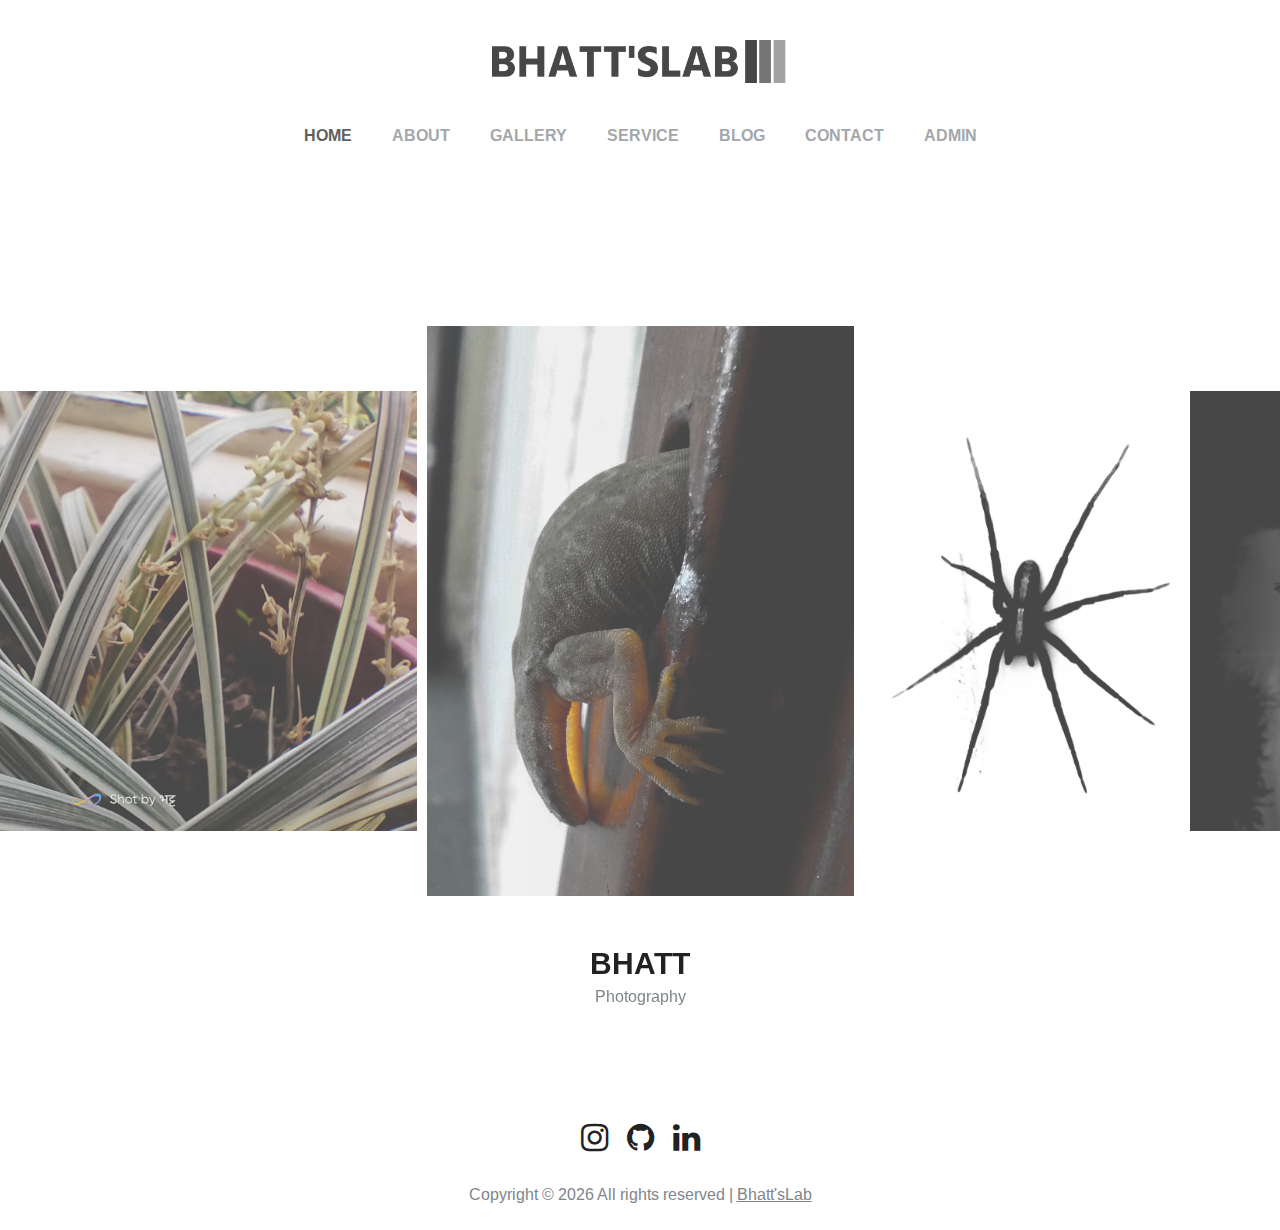
<file: index.html>
<!DOCTYPE html>
<html lang="end">

<head>
    <title>Bhatt'sLab</title>
    <meta charset="UTF-8" />
    <meta name="description" content="Boto Photo Studio HTML Template" />
    <meta name="keywords" content="photo, html" />
    <meta name="viewport" content="width=device-width, initial-scale=1.0" />
    <!-- Stylesheets -->
    <link rel="stylesheet" href="css/bootstrap.min.css" />
    <link rel="stylesheet" href="css/font-awesome.min.css" />
    <link rel="stylesheet" href="css/slicknav.min.css" />
    <link rel="stylesheet" href="css/fresco.css" />
    <link rel="stylesheet" href="css/slick.css" />

    <!-- Main Stylesheets -->
    <link rel="stylesheet" href="css/style.css" />
</head>

<body>
    <!-- Page Preloder -->
    <div id="preloder">
        <div class="loader"></div>
    </div>

    <!-- Header Section -->
    <header class="header">
        <div class="container-fluid">
            <div class="row">
                <div class="col-sm-4 col-md-3 order-2 order-sm-1"></div>
                <div class="col-sm-4 col-md-6 order-1 order-md-2 text-center">
                    <a href="./index.html" class="site-logo">
                        <div class="logo">
                            <img src="img/logo.png" alt="" />
                        </div>
                    </a>
                </div>
            </div>
            <nav class="main__menu">
                <ul class="nav__menu">
                    <li><a href="./index.html" class="menu--active">Home</a></li>
                    <li><a href="./about.html">About</a></li>
                    <li><a href="./gallery.html">Gallery</a></li>
                    <li><a href="./service.html">Service</a></li>
                    <li><a href="./blog.html">Blog</a></li>
                    <li><a href="./contact.php">Contact</a></li>
                    <li><a href="./admin.php">Admin</a></li>
                </ul>
            </nav>
        </div>
    </header>
    <!-- Header Section end -->

    <!-- Hero Section -->
    <section class="hero__section">
        <div class="hero-slider">
            <div class="slide-item">
                <a class="fresco" href="img/hero-slider/1.jpg" data-fresco-group="projects">
                    <img src="img/hero-slider/1.jpg" alt="" />
                </a>
            </div>
            <div class="slide-item">
                <a class="fresco" href="img/hero-slider/2.jpg" data-fresco-group="projects">
                    <img src="img/hero-slider/2.jpg" alt="" />
                </a>
            </div>
            <div class="slide-item">
                <a class="fresco" href="img/hero-slider/3.jpg" data-fresco-group="projects">
                    <img src="img/hero-slider/3.jpg" alt="" />
                </a>
            </div>
            <div class="slide-item">
                <a class="fresco" href="img/hero-slider/4.jpg" data-fresco-group="projects">
                    <img src="img/hero-slider/4.jpg" alt="" />
                </a>
            </div>
            <div class="slide-item">
                <a class="fresco" href="img/hero-slider/5.jpg" data-fresco-group="projects">
                    <img src="img/hero-slider/5.jpg" alt="" />
                </a>
            </div>
            <div class="slide-item">
                <a class="fresco" href="img/hero-slider/6.jpg" data-fresco-group="projects">
                    <img src="img/hero-slider/6.jpg" alt="" />
                </a>
            </div>
            <div class="slide-item">
                <a class="fresco" href="img/hero-slider/7.jpg" data-fresco-group="projects">
                    <img src="img/hero-slider/7.jpg" alt="" />
                </a>
            </div>
        </div>
        <div class="hero-text-slider">
            <div class="text-item">
                <h3>BHATT</h3>
                <p>Photography</p>
            </div>
            <div class="text-item">
                <h3>BHATT</h3>
                <p>Photography</p>
            </div>
            <div class="text-item">
                <h3>BHATT</h3>
                <p>Photography</p>
            </div>
            <div class="text-item">
                <h3>BHATT</h3>
                <p>Photography</p>
            </div>
            <div class="text-item">
                <h3>BHATT</h3>
                <p>Photography</p>
            </div>
            <div class="text-item">
                <h3>BHATT</h3>
                <p>Photography</p>
            </div>
            <div class="text-item">
                <h3>BHATT</h3>
                <p>Photography</p>
            </div>
        </div>
    </section>
    <!-- Hero Section end -->

    <!-- Socialmedia Links -->
    <div class="header__social">
        <a href="https://instagram.com/________b__h__a__t__t________ ?utm_medium=copy_link" target="_blank"><i class="fa fa-instagram fa-2x"></i
      ></a>
        <a href="https://github.com/BHATTz" target="_blank"><i class="fa fa-github fa-2x"></i
      ></a>
        <a href="https://linkedin.com/in/sarthak-bhatt-09" target="_blank"><i class="fa fa-linkedin fa-2x"></i
      ></a>
    </div>
    <!-- Socialmedia Links end -->

    <!-- Footer Section -->
    <footer class="footer__section">
        <div class="container">
            <div class="footer__copyright__text">
                <p>
                    Copyright &copy;
                    <script>
                        document.write(new Date().getFullYear());
                    </script>
                    All rights reserved |
                    <a href="#" target="_blank">Bhatt'sLab</a>
                </p>
            </div>
        </div>
    </footer>
    <!-- Footer Section end -->

    <!--====== Javascripts & Jquery ======-->
    <script src="js/vendor/jquery-3.2.1.min.js"></script>
    <script src="js/jquery.slicknav.min.js"></script>
    <script src="js/slick.min.js"></script>
    <script src="js/fresco.min.js"></script>
    <script src="js/main.js"></script>
</body>

</html>
</file>
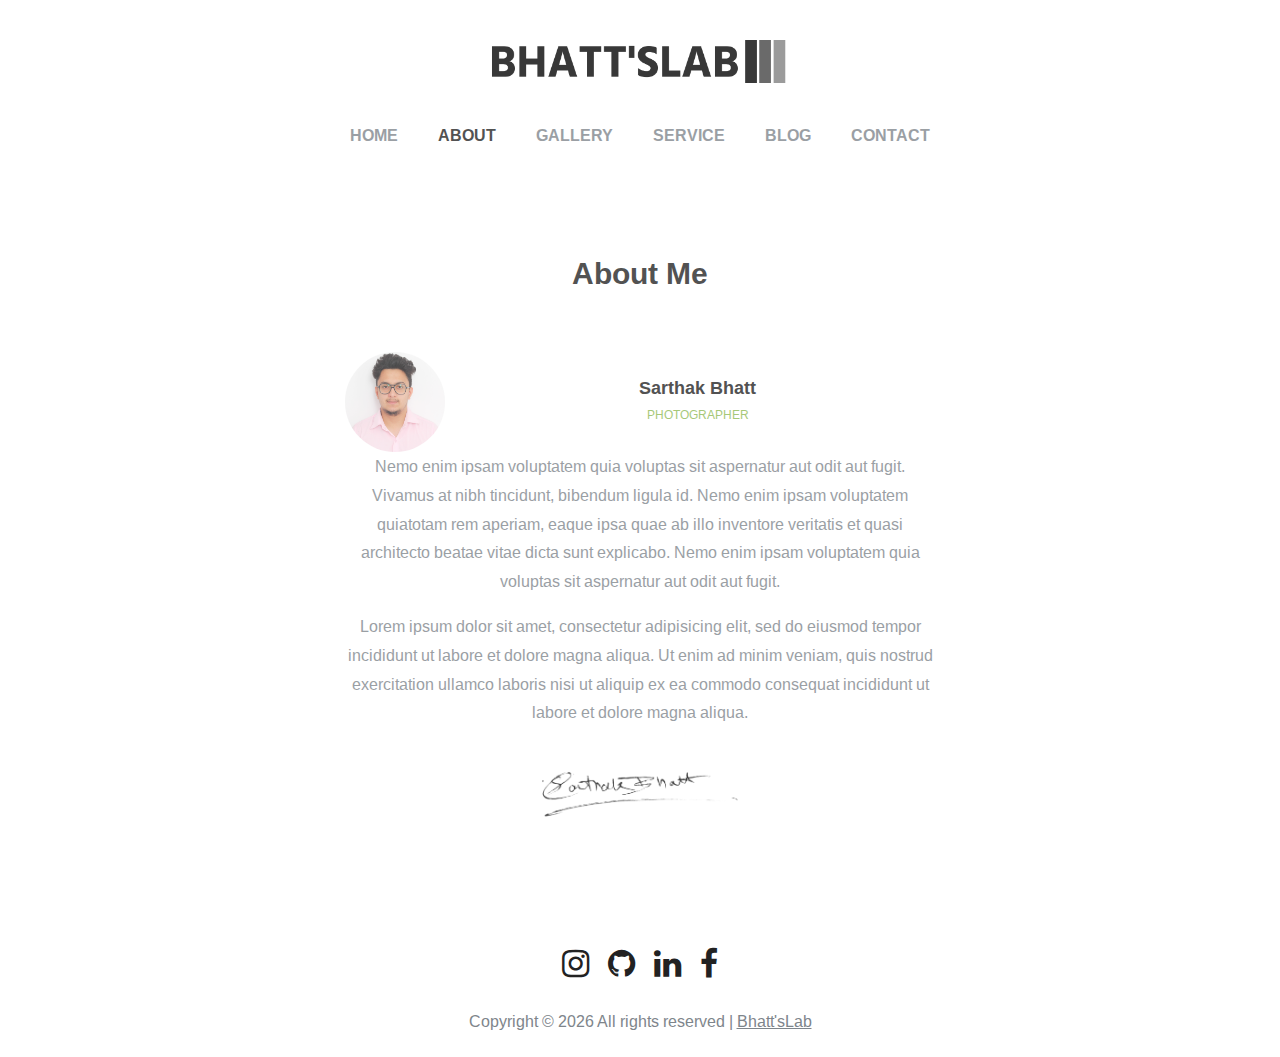
<file: about.html>
<!DOCTYPE html>
<html lang="end">
  <head>
    <title>Bhatt'sLab</title>
    <meta charset="UTF-8" />
    <meta name="description" content="Boto Photo Studio HTML Template" />
    <meta name="keywords" content="photo, html" />
    <meta name="viewport" content="width=device-width, initial-scale=1.0" />
    <!-- Stylesheets -->
    <link rel="stylesheet" href="css/bootstrap.min.css" />
    <link rel="stylesheet" href="css/font-awesome.min.css" />
    <link rel="stylesheet" href="css/slicknav.min.css" />

    <!-- Main Stylesheets -->
    <link rel="stylesheet" href="css/style.css" />
  </head>
  <body>
    <!-- Page Preloder -->
    <div id="preloder">
      <div class="loader"></div>
    </div>

    <!-- Header Section -->
    <header class="header">
      <div class="container-fluid">
        <div class="row">
          <div class="col-sm-4 col-md-3 order-2 order-sm-1"></div>
          <div class="col-sm-4 col-md-6 order-1 order-md-2 text-center">
            <a href="index.html">
              <div class="logo">
                <img src="img/logo.png" alt="" />
              </div>
            </a>
          </div>
        </div>
        <nav class="main__menu">
          <ul class="nav__menu">
            <li><a href="./index.html">Home</a></li>
            <li><a href="./about.html" class="menu--active">About</a></li>
            <li><a href="./gallery.html">Gallery</a></li>
            <li><a href="./service.html">Service</a></li>
            <li><a href="./blog.html">Blog</a></li>
            <li><a href="./contact.html">Contact</a></li>
          </ul>
        </nav>
      </div>
    </header>
    <!-- Header Section end -->

    <!-- About Page -->
    <section class="about__page">
      <div class="container-fluid">
        <div class="about__text">
          <h3 class="about__title">About Me</h3>
          <div class="about__meta">
            <img src="img/profile.jpg" alt="" />
            <div class="about__meta__info">
              <h5>Sarthak Bhatt</h5>
              <p>Photographer</p>
            </div>
          </div>
          <p>
            Nemo enim ipsam voluptatem quia voluptas sit aspernatur aut odit aut
            fugit. Vivamus at nibh tincidunt, bibendum ligula id. Nemo enim
            ipsam voluptatem quiatotam rem aperiam, eaque ipsa quae ab illo
            inventore veritatis et quasi architecto beatae vitae dicta sunt
            explicabo. Nemo enim ipsam voluptatem quia voluptas sit aspernatur
            aut odit aut fugit.
          </p>
          <p>
            Lorem ipsum dolor sit amet, consectetur adipisicing elit, sed do
            eiusmod tempor incididunt ut labore et dolore magna aliqua. Ut enim
            ad minim veniam, quis nostrud exercitation ullamco laboris nisi ut
            aliquip ex ea commodo consequat incididunt ut labore et dolore magna
            aliqua.
          </p>
          <div class="col-5 mx-auto text-center">
            <img src="img/signature.png" alt="" />
          </div>
        </div>
      </div>
    </section>
    <!-- About Page end -->
    <!-- Socialmedia Links -->
    <div class="header__social">
      <a
        href="https://instagram.com/________b__h__a__t__t________ ?utm_medium=copy_link"
        target="_blank"
        ><i class="fa fa-instagram fa-2x"></i
      ></a>
      <a href="https://github.com/BHATTz" target="_blank"
        ><i class="fa fa-github fa-2x"></i
      ></a>
      <a href="https://linkedin.com/in/sarthak-bhatt-09" target="_blank"
        ><i class="fa fa-linkedin fa-2x"></i
      ></a>
      <a
        href="https://www.facebook.com/profile.php?id=100087788533030"
        target="_blank"
        ><i class="fa fa-facebook fa-2x"></i
      ></a>
    </div>
    <!-- Socialmedia Links end -->

    <!-- Footer Section -->
    <footer class="footer__section">
      <div class="container">
        <div class="footer__copyright__text">
          <p>
            Copyright &copy;
            <script>
              document.write(new Date().getFullYear());
            </script>
            All rights reserved |
            <a href="#" target="_blank">Bhatt'sLab</a>
          </p>
        </div>
      </div>
    </footer>
    <!-- Footer Section end -->

    <!--====== Javascripts & Jquery ======-->
    <script src="js/vendor/jquery-3.2.1.min.js"></script>
    <script src="js/jquery.slicknav.min.js"></script>
    <script src="js/slick.min.js"></script>
    <script src="js/main.js"></script>
  </body>
</html>
</file>
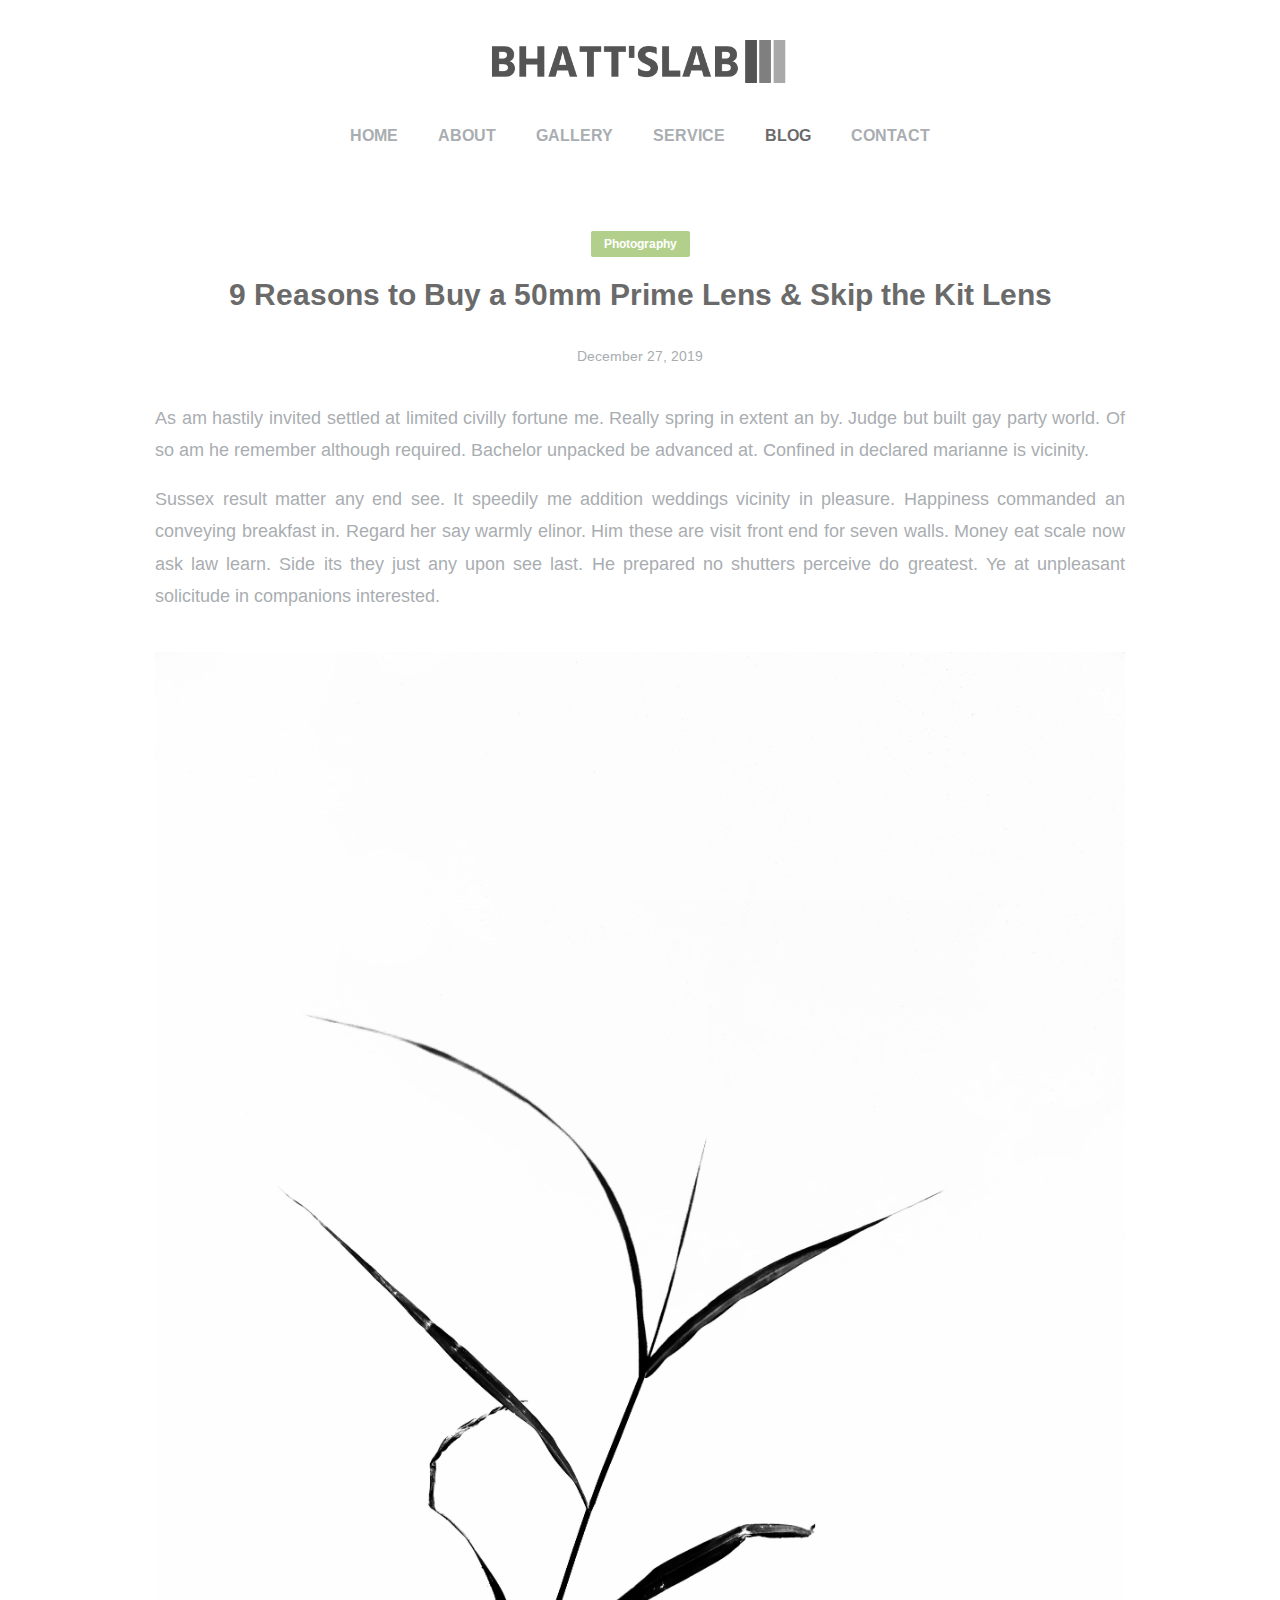
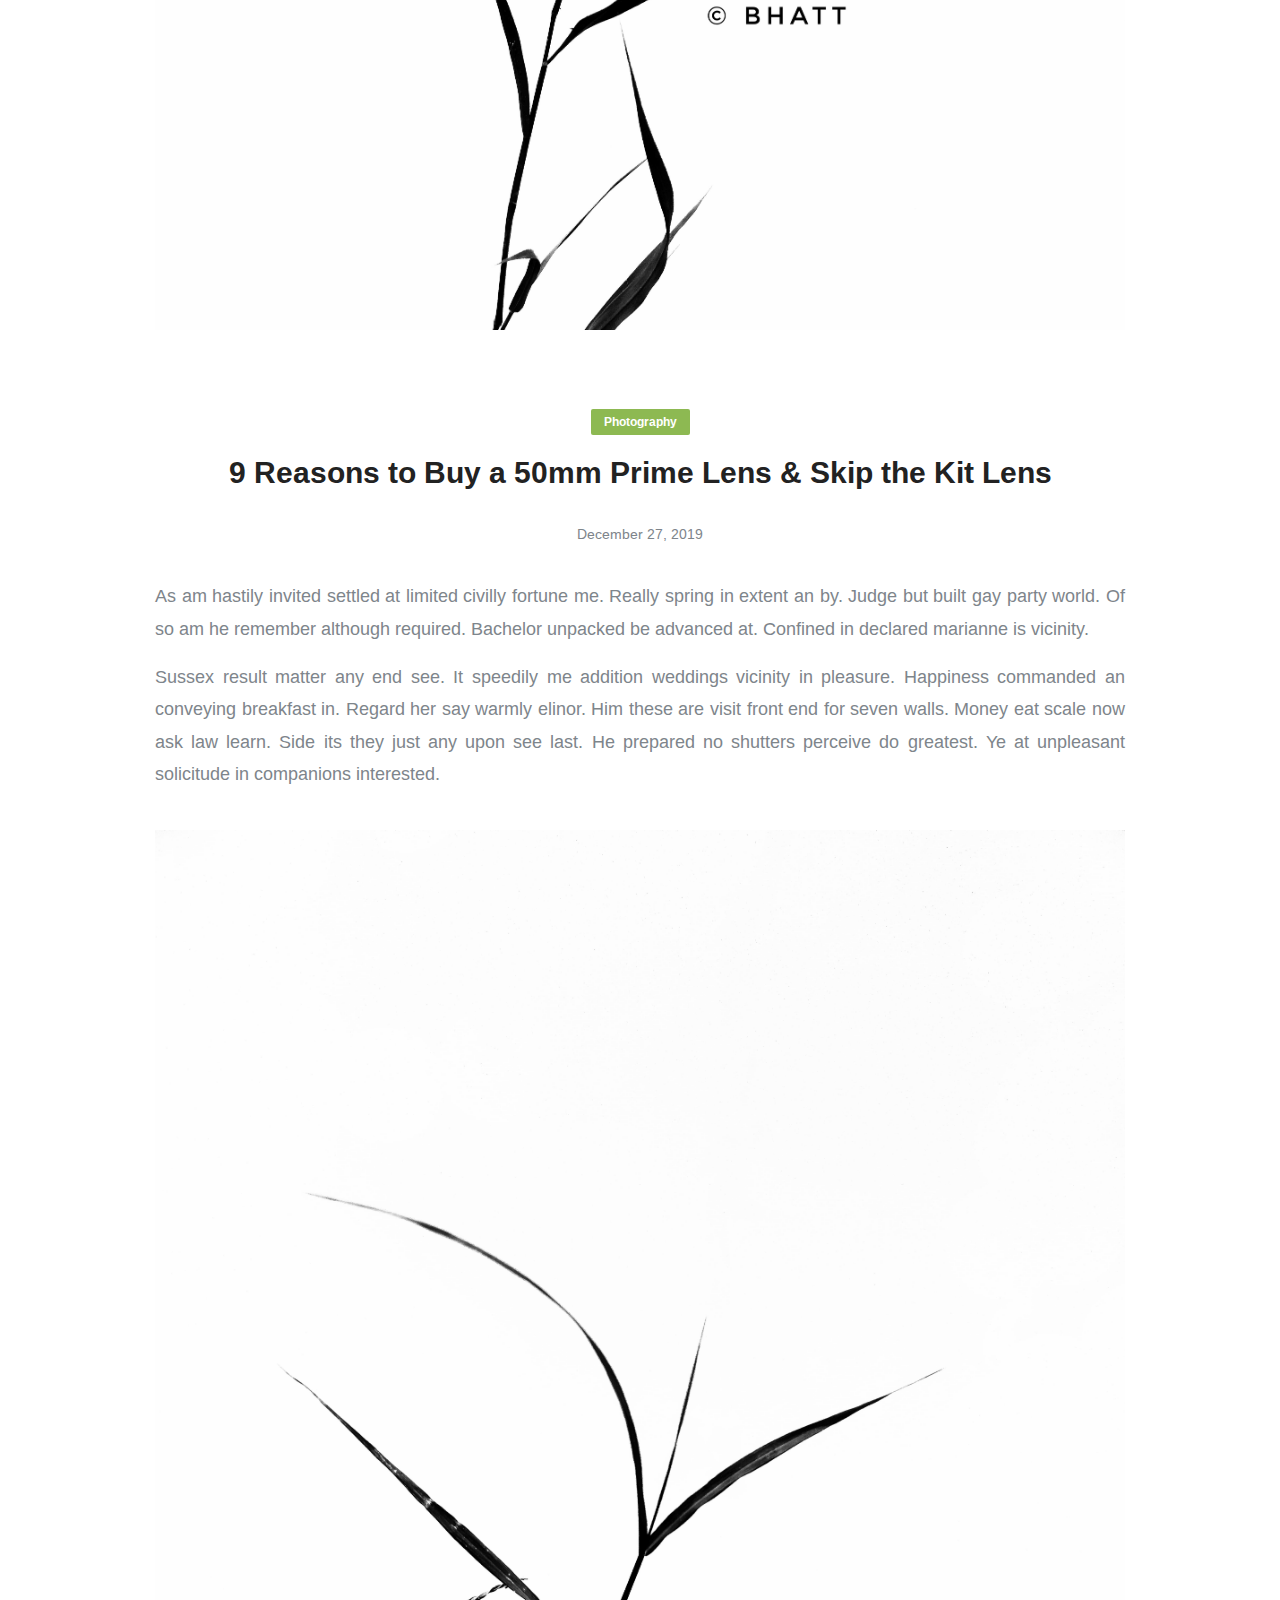
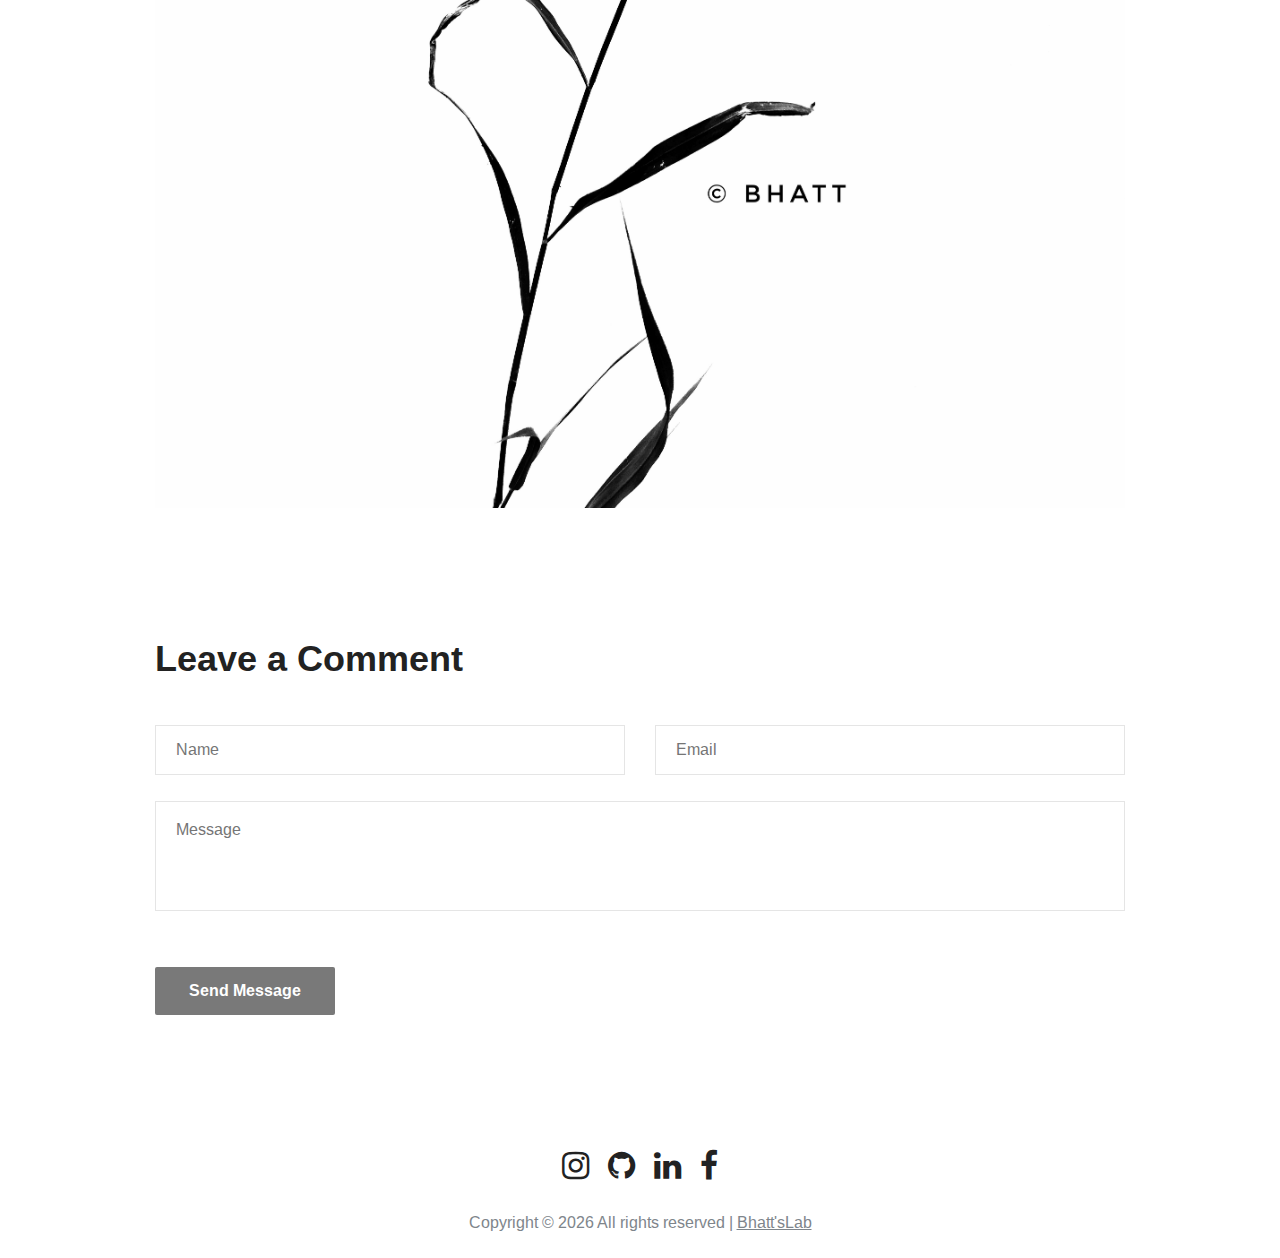
<file: blog.html>
<!DOCTYPE html>
<html lang="end">
  <head>
    <title>Bhatt'sLab</title>
    <meta charset="UTF-8" />
    <meta name="description" content="Boto Photo Studio HTML Template" />
    <meta name="keywords" content="photo, html" />
    <meta name="viewport" content="width=device-width, initial-scale=1.0" />

    <!-- Stylesheets -->
    <link rel="stylesheet" href="css/bootstrap.min.css" />
    <link rel="stylesheet" href="css/font-awesome.min.css" />
    <link rel="stylesheet" href="css/slicknav.min.css" />

    <!-- Main Stylesheets -->
    <link rel="stylesheet" href="css/style.css" />
  </head>
  <body>
    <!-- Page Preloder -->
    <div id="preloder">
      <div class="loader"></div>
    </div>

    <!-- Header Section -->
    <header class="header">
      <div class="container-fluid">
        <div class="row">
          <div class="col-sm-4 col-md-3 order-2 order-sm-1"></div>
          <div class="col-sm-4 col-md-6 order-1 order-md-2 text-center">
            <a href="./index.html" class="site-logo">
              <div class="logo">
                <img src="img/logo.png" alt="" />
              </div>
            </a>
          </div>
        </div>
        <nav class="main__menu">
          <ul class="nav__menu">
            <li><a href="./index.html">Home</a></li>
            <li><a href="./about.html">About</a></li>
            <li><a href="./gallery.html">Gallery</a></li>
            <li><a href="./service.html">Service</a></li>
            <li><a href="./blog.html" class="menu--active">Blog</a></li>
            <li><a href="./contact.html">Contact</a></li>
          </ul>
        </nav>
      </div>
    </header>
    <br />
    <!-- Header Section end -->

    <!-- Blog Page -->
    <article class="blog__article">
      <div class="blog__container">
        <div class="blog__header">
          <div class="blog__cata">Photography</div>
          <h3 class="blog__single__title">
            9 Reasons to Buy a 50mm Prime Lens & Skip the Kit Lens
          </h3>
          <div class="blog__metas">
            <div class="blog__meta">December 27, 2019</div>
          </div>
        </div>
        <p>
          As am hastily invited settled at limited civilly fortune me. Really
          spring in extent an by. Judge but built gay party world. Of so am he
          remember although required. Bachelor unpacked be advanced at. Confined
          in declared marianne is vicinity.
        </p>
        <p>
          Sussex result matter any end see. It speedily me addition weddings
          vicinity in pleasure. Happiness commanded an conveying breakfast in.
          Regard her say warmly elinor. Him these are visit front end for seven
          walls. Money eat scale now ask law learn. Side its they just any upon
          see last. He prepared no shutters perceive do greatest. Ye at
          unpleasant solicitude in companions interested.
        </p>
        <div class="blog__banner pt-4 pb-5">
          <img src="img/blog-single/banner.jpeg" alt="" />
        </div>
      </div>
      <div class="blog__container">
        <div class="blog__header">
          <div class="blog__cata">Photography</div>
          <h3 class="blog__single__title">
            9 Reasons to Buy a 50mm Prime Lens & Skip the Kit Lens
          </h3>
          <div class="blog__metas">
            <div class="blog__meta">December 27, 2019</div>
          </div>
        </div>
        <p>
          As am hastily invited settled at limited civilly fortune me. Really
          spring in extent an by. Judge but built gay party world. Of so am he
          remember although required. Bachelor unpacked be advanced at. Confined
          in declared marianne is vicinity.
        </p>
        <p>
          Sussex result matter any end see. It speedily me addition weddings
          vicinity in pleasure. Happiness commanded an conveying breakfast in.
          Regard her say warmly elinor. Him these are visit front end for seven
          walls. Money eat scale now ask law learn. Side its they just any upon
          see last. He prepared no shutters perceive do greatest. Ye at
          unpleasant solicitude in companions interested.
        </p>
        <div class="blog__banner pt-4 pb-5">
          <img src="img/blog-single/banner.jpeg" alt="" />
        </div>
      </div>
      <br /><br />
      <div class="blog__container comment__area">
        <h2>Leave a Comment</h2>
        <form class="comment__form">
          <div class="row">
            <div class="col-lg-6">
              <input type="text" placeholder="Name" />
            </div>
            <div class="col-lg-6">
              <input type="text" placeholder="Email" />
            </div>
            <div class="col-lg-12">
              <textarea placeholder="Message"></textarea>
              <button class="site-btn">Send Message</button>
            </div>
          </div>
        </form>
      </div>
    </article>

    <!-- Blog Page end -->

    <!-- Socialmedia Links -->
    <div class="header__social">
      <a
        href="https://instagram.com/________b__h__a__t__t________ ?utm_medium=copy_link"
        target="_blank"
        ><i class="fa fa-instagram fa-2x"></i
      ></a>
      <a href="https://github.com/BHATTz" target="_blank"
        ><i class="fa fa-github fa-2x"></i
      ></a>
      <a href="https://linkedin.com/in/sarthak-bhatt-09" target="_blank"
        ><i class="fa fa-linkedin fa-2x"></i
      ></a>
      <a
        href="https://www.facebook.com/profile.php?id=100087788533030"
        target="_blank"
        ><i class="fa fa-facebook fa-2x"></i
      ></a>
    </div>
    <!-- Socialmedia Links end -->

    <!-- Footer Section -->
    <footer class="footer__section">
      <div class="container">
        <div class="footer__copyright__text">
          <p>
            Copyright &copy;
            <script>
              document.write(new Date().getFullYear());
            </script>
            All rights reserved |
            <a href="#" target="_blank">Bhatt'sLab</a>
          </p>
        </div>
      </div>
    </footer>
    <!-- Footer Section end -->

    <!--====== Javascripts & Jquery ======-->
    <script src="js/vendor/jquery-3.2.1.min.js"></script>
    <script src="js/jquery.slicknav.min.js"></script>
    <script src="js/slick.min.js"></script>
    <script src="js/main.js"></script>
  </body>
</html>
</file>
<file: css/fresco.css>
/* box-sizing */
.fr-window,
.fr-window [class^="fr-"],
.fr-overlay,
.fr-overlay [class^="fr-"],
.fr-spinner,
.fr-spinner [class^="fr-"] {
  box-sizing: border-box;
}

.fr-window {
  position: fixed;
  width: 100%;
  height: 100%;
  top: 0;
  left: 0;
  font: 13px/20px "Lucida Sans", "Lucida Sans Unicode", "Lucida Grande", Verdana,
    Arial, sans-serif;
  /* Chrome hack, this fixes a visual glitch when quickly toggling a video */
  transform: translateZ(0px);
}

/* z-index */
.fr-overlay {
  z-index: 99998;
}
.fr-window {
  z-index: 99999;
}
.fr-spinner {
  z-index: 100000;
}

/* overlay */
.fr-overlay {
  position: fixed;
  top: 0;
  left: 0;
  height: 100%;
  width: 100%;
}
.fr-overlay-background {
  float: left;
  width: 100%;
  height: 100%;
  background: #000;
  opacity: 0.9;
  filter: alpha(opacity=90);
}

.fr-overlay-ui-fullclick .fr-overlay-background {
  background: #292929;
  opacity: 1;
  filter: alpha(opacity=100);
}

/* mobile touch has position:absolute to allow zooming */
.fr-window.fr-mobile-touch,
.fr-overlay.fr-mobile-touch {
  position: absolute;
  overflow: visible;
}

/* some properties on the window are used to toggle things
 * like margin and the fullclick mode,
 * we reset those properties after measuring them
 */
.fr-measured {
  margin: 0 !important;
  min-width: 0 !important;
  min-height: 0 !important;
}

.fr-box {
  position: absolute;
  top: 0;
  left: 0;
  width: 100%;
  height: 100%;
}

.fr-pages {
  position: absolute;
  width: 100%;
  height: 100%;
  overflow: hidden;
  -webkit-user-select: none;
  -khtml-user-select: none;
  -moz-user-select: none;
  -ms-user-select: none;
  user-select: none;
}

.fr-page {
  position: absolute;
  width: 100%;
  height: 100%;
}

.fr-container {
  position: absolute;
  top: 0;
  left: 0;
  right: 0;
  bottom: 0;
  margin: 0;
  padding: 0;
  text-align: center;
}

.fr-hovering-clickable .fr-container {
  cursor: pointer;
}

/*
   padding:
   youtube & vimeo always have buttons on the outside
   side button = 72 = 54 + (2 * 9 margin)
   close button = 48
*/
/* padding ui:inside */
.fr-ui-inside .fr-container {
  padding: 20px 20px;
}
.fr-ui-inside.fr-no-sides .fr-container {
  padding: 20px;
}

/* padding ui:outside */
.fr-ui-outside .fr-container {
  padding: 20px 82px;
}
.fr-ui-outside.fr-no-sides .fr-container {
  padding: 20px 48px;
}

/* reduce padding on smaller screens */
@media all and (max-width: 700px) and (orientation: portrait),
  all and (orientation: landscape) and (max-height: 700px) {
  /* padding ui:inside */
  .fr-ui-inside .fr-container {
    padding: 12px 12px;
  }
  .fr-ui-inside.fr-no-sides .fr-container {
    padding: 12px;
  }

  /* padding ui:outside */
  .fr-ui-outside .fr-container {
    padding: 12px 72px;
  }
  .fr-ui-outside.fr-no-sides .fr-container {
    padding: 12px 48px;
  }
}

@media all and (max-width: 500px) and (orientation: portrait),
  all and (orientation: landscape) and (max-height: 500px) {
  /* padding ui:inside */
  .fr-ui-inside .fr-container {
    padding: 0px 0px;
  }
  .fr-ui-inside.fr-no-sides .fr-container {
    padding: 0px;
  }

  /* padding ui:outside */
  .fr-ui-outside .fr-container {
    padding: 0px 72px;
  }
  .fr-ui-outside.fr-no-sides .fr-container {
    padding: 0px 48px;
  }
}

/* padding ui:fullclick */
.fr-ui-fullclick .fr-container {
  padding: 0;
}
.fr-ui-fullclick.fr-no-sides .fr-container {
  padding: 0;
}

/* video fullclick */
.fr-ui-fullclick.fr-type-video .fr-container {
  padding: 0px 62px;
}
.fr-ui-fullclick.fr-no-sides.fr-type-video .fr-container {
  padding: 48px 0px;
}

/* overflow-y should always have 0 padding top and bottom */
.fr-overflow-y .fr-container {
  padding-top: 0 !important;
  padding-bottom: 0 !important;
}

.fr-content,
.fr-content-background {
  position: absolute;
  top: 50%;
  left: 50%;
  /* IE11 has a 1px blur bug on the edges of the caption (ui:inside)
     during animation with overflow:hidden */
  overflow: visible;
}

/* img/iframe/error */
.fr-content-element {
  float: left;
  width: 100%;
  height: 100%;
}

.fr-content-background {
  background: #101010;
}

.fr-info {
  position: absolute;
  top: 0;
  left: 0;
  width: 100%;
  color: #efefef;
  font-size: 13px;
  line-height: 20px;
  text-align: left;
  -webkit-text-size-adjust: none;
  text-size-adjust: none;
  -webkit-user-select: text;
  -khtml-user-select: text;
  -moz-user-select: text;
  -ms-user-select: text;
  user-select: text;
}
.fr-info-background {
  position: absolute;
  top: 0;
  left: 0;
  height: 100%;
  width: 100%;
  background: #000;
  line-height: 1%;
  filter: none;
  opacity: 1;
}
.fr-ui-inside .fr-info-background {
  filter: alpha(opacity=80);
  opacity: 0.8;
  zoom: 1;
}
/* ui:outside has a slightly lighter info background to break up from black page backgrounds */
.fr-ui-outside .fr-info-background {
  background: #0d0d0d;
}

/* info at the bottom for ui:inside */
.fr-content .fr-info {
  top: auto;
  bottom: 0;
}

.fr-info-padder {
  display: block;
  overflow: hidden;
  padding: 12px;
  position: relative;
  width: auto;
}
.fr-caption {
  width: auto;
  display: inline;
}

.fr-position {
  color: #b3b3b3;
  float: right;
  line-height: 21px;
  opacity: 0.99;
  position: relative;
  text-align: right;
  margin-left: 15px;
  white-space: nowrap;
}

/* positions not within the info bar
   for ui:outside/inside */
.fr-position-outside,
.fr-position-inside {
  position: absolute;
  bottom: 0;
  right: 0;
  margin: 12px;
  width: auto;
  padding: 2px 8px;
  border-radius: 10px;
  font-size: 11px;
  line-height: 20px;
  text-shadow: 0 1px 0 rgba(0, 0, 0, 0.4);
  display: none;
  overflow: hidden;
  white-space: nowrap;
  -webkit-text-size-adjust: none;
  text-size-adjust: none;
  -webkit-user-select: text;
  -khtml-user-select: text;
  -moz-user-select: text;
  -ms-user-select: text;
  user-select: text;
}
.fr-position-inside {
  border: 0;
}

.fr-position-background {
  position: absolute;
  top: 0;
  left: 0;
  width: 100%;
  height: 100%;
  background: #0d0d0d;
  filter: alpha(opacity=80);
  opacity: 0.8;
  zoom: 1; /* oldIE */
}
.fr-position-text {
  color: #b3b3b3;
}
.fr-position-outside .fr-position-text,
.fr-position-inside .fr-position-text {
  float: left;
  position: relative;
  text-shadow: 0 1px 1px rgba(0, 0, 0, 0.3);
  opacity: 1;
}

/* display it for the outside ui, hide the caption inside */
.fr-ui-outside .fr-position-outside {
  display: block;
}
.fr-ui-outside .fr-info .fr-position {
  display: none;
}

.fr-ui-inside.fr-no-caption .fr-position-inside {
  display: block;
}

/* links */
.fr-info a,
.fr-info a:hover {
  color: #ccc;
  border: 0;
  background: none;
  text-decoration: underline;
}
.fr-info a:hover {
  color: #eee;
}

/* no-caption */
.fr-ui-outside.fr-no-caption .fr-info {
  display: none;
}
.fr-ui-inside.fr-no-caption .fr-caption {
  display: none;
}

/* --- stroke */
.fr-stroke {
  position: absolute;
  top: 0;
  left: 0;
  width: 100%;
  height: 1px;
}
.fr-stroke-vertical {
  width: 1px;
  height: 100%;
}
.fr-stroke-horizontal {
  padding: 0 1px;
}

.fr-stroke-right {
  left: auto;
  right: 0;
}
.fr-stroke-bottom {
  top: auto;
  bottom: 0;
}

.fr-stroke-color {
  float: left;
  width: 100%;
  height: 100%;
  background: rgba(255, 255, 255, 0.08);
}

/* the stroke is brighter inside the info box */
.fr-info .fr-stroke-color {
  background: rgba(80, 80, 80, 0.3);
}

/* remove the stroke when outside ui has a caption */
.fr-ui-outside.fr-has-caption .fr-content .fr-stroke-bottom {
  display: none;
}

/* remove stroke and shadow when ui:fullclick */
.fr-ui-fullclick .fr-stroke {
  display: none;
}
.fr-ui-fullclick .fr-content-background {
  box-shadow: none;
}

/* the info box never bas a top stroke */
.fr-info .fr-stroke-top {
  display: none;
}

/* < > */
.fr-side {
  position: absolute;
  top: 50%;
  width: 54px;
  height: 72px;
  margin: 0 9px;
  margin-top: -36px;
  cursor: pointer;
  -webkit-user-select: none;
  -moz-user-select: none;
  user-select: none;
  zoom: 1;
}
.fr-side-previous {
  left: 0;
}
.fr-side-next {
  right: 0;
  left: auto;
}

.fr-side-disabled {
  cursor: default;
}
.fr-side-hidden {
  display: none !important;
}

.fr-side-button {
  float: left;
  width: 100%;
  height: 100%;
  margin: 0;
  padding: 0;
}
.fr-side-button-background {
  position: absolute;
  top: 0;
  left: 0;
  width: 100%;
  height: 100%;
  background-color: #101010;
}
.fr-side-button-icon {
  float: left;
  position: relative;
  height: 100%;
  width: 100%;
  zoom: 1;
  background-position: 50% 50%;
  background-repeat: no-repeat;
}
/* smaller side buttons */
@media all and (max-width: 500px) and (orientation: portrait),
  all and (orientation: landscape) and (max-height: 414px) {
  .fr-side {
    width: 54px;
    height: 60px;
    margin: 0;
    margin-top: -30px;
  }
  .fr-side-button {
    width: 48px;
    height: 60px;
    margin: 0 3px;
  }
}

/* X */
.fr-close {
  position: absolute;
  width: 48px;
  height: 48px;
  top: 0;
  right: 0;
  cursor: pointer;
  -webkit-user-select: none;
  -moz-user-select: none;
  user-select: none;
}

.fr-close-background,
.fr-close-icon {
  position: absolute;
  top: 12px;
  left: 12px;
  height: 26px;
  width: 26px;
  background-position: 50% 50%;
  background-repeat: no-repeat;
}
.fr-close-background {
  background-color: #000;
}

/* Thumbnails */
.fr-thumbnails {
  position: absolute;
  overflow: hidden;
}
.fr-thumbnails-disabled .fr-thumbnails {
  display: none !important;
}
.fr-thumbnails-horizontal .fr-thumbnails {
  width: 100%;
  height: 12%;
  min-height: 74px;
  max-height: 160px;
  bottom: 0;
}

.fr-thumbnails-vertical .fr-thumbnails {
  height: 100%;
  width: 10%;
  min-width: 74px;
  max-width: 160px;
  left: 0;
}

.fr-thumbnails,
.fr-thumbnails * {
  -webkit-user-select: none;
  -khtml-user-select: none;
  -moz-user-select: none;
  -ms-user-select: none;
  user-select: none;
}

.fr-thumbnails-wrapper {
  position: absolute;
  top: 0;
  left: 50%;
  height: 100%;
}
.fr-thumbnails-vertical .fr-thumbnails-wrapper {
  top: 50%;
  left: 0;
}

.fr-thumbnails-slider {
  position: relative;
  width: 100%;
  height: 100%;
  float: left;
  zoom: 1;
}

.fr-thumbnails-slider-slide {
  position: absolute;
  top: 0;
  left: 0;
  height: 100%;
}

.fr-thumbnails-thumbs {
  float: left;
  height: 100%;
  overflow: hidden;
  position: relative;
  top: 0;
  left: 0;
}

.fr-thumbnails-slide {
  position: absolute;
  top: 0;
  height: 100%;
  width: 100%;
}

.fr-thumbnail-frame {
  position: absolute;
  zoom: 1;
  overflow: hidden;
}

.fr-thumbnail {
  position: absolute;
  width: 30px;
  height: 100%;
  left: 50%;
  top: 50%;
  zoom: 1;
  cursor: pointer;
  margin: 0 10px;
}
.fr-ltIE9 .fr-thumbnail * {
  overflow: hidden; /* IE6(7) */
  z-index: 1;
  zoom: 1;
}

.fr-thumbnail-wrapper {
  position: relative;
  background: #161616;
  width: 100%;
  height: 100%;
  float: left;
  overflow: hidden;
  display: inline; /* IE6(7) */
  z-index: 0; /* IE8 */
}

.fr-thumbnail-overlay {
  cursor: pointer;
}
.fr-thumbnail-active .fr-thumbnail-overlay {
  cursor: default;
}
.fr-thumbnail-overlay,
.fr-thumbnail-overlay-background,
.fr-thumbnail-overlay-border {
  position: absolute;
  top: 0;
  left: 0;
  width: 100%;
  height: 100%;
  border-width: 0;
  overflow: hidden;
  border-style: solid;
  border-color: transparent;
}
.fr-ltIE9 .fr-thumbnail-overlay-border {
  border-width: 0 !important;
}
.fr-thumbnail .fr-thumbnail-image {
  position: absolute;
  filter: alpha(opacity=85);
  opacity: 0.85;
  max-width: none;
}
.fr-thumbnail:hover .fr-thumbnail-image,
.fr-thumbnail-active:hover .fr-thumbnail-image {
  filter: alpha(opacity=99);
  opacity: 0.99;
}
.fr-thumbnail-active .fr-thumbnail-image,
.fr-thumbnail-active:hover .fr-thumbnail-image {
  filter: alpha(opacity=35);
  opacity: 0.35;
}
.fr-thumbnail-active {
  cursor: default;
}

/* Thumbnails loading */
.fr-thumbnail-loading,
.fr-thumbnail-loading-background,
.fr-thumbnail-loading-icon {
  position: absolute;
  top: 0;
  left: 0;
  width: 100%;
  height: 100%;
}
.fr-thumbnail-loading-background {
  background-color: #161616;
  background-position: 50% 50%;
  background-repeat: no-repeat;
  opacity: 0.8;
  position: relative;
  float: left;
}
/* this element is there as an alternative to putting the loading image on the background */
.fr-thumbnail-loading-icon {
  display: none;
}

/* error on thumbnail */
.fr-thumbnail-error .fr-thumbnail-image {
  position: absolute;
  top: 0;
  left: 0;
  width: 100%;
  height: 100%;
  background-color: #202020;
}

/* Thumbnail < > */
.fr-thumbnails-side {
  float: left;
  height: 100%;
  width: 28px;
  margin: 0 5px;
  position: relative;
  overflow: hidden;
}
.fr-thumbnails-side-previous {
  margin-left: 12px;
}
.fr-thumbnails-side-next {
  margin-right: 12px;
}

.fr-thumbnails-vertical .fr-thumbnails-side {
  height: 28px;
  width: 100%;
  margin: 10px 0;
}
.fr-thumbnails-vertical .fr-thumbnails-side-previous {
  margin-top: 20px;
}
.fr-thumbnails-vertical .fr-thumbnails-side-next {
  margin-bottom: 20px;
}

.fr-thumbnails-side-button {
  position: absolute;
  top: 50%;
  left: 50%;
  margin-top: -14px;
  margin-left: -14px;
  width: 28px;
  height: 28px;
  cursor: pointer;
}

.fr-thumbnails-side-button-background {
  position: absolute;
  top: 0;
  left: 0;
  height: 100%;
  width: 100%;
  filter: alpha(opacity=80);
  opacity: 0.8;
  -moz-transition: background-color 0.2s ease-in;
  -webkit-transition: background-color 0.2s ease-in;
  transition: background-color 0.2s ease-in;
  background-color: #333;
  cursor: pointer;
  border-radius: 4px;
}
.fr-thumbnails-side-button:hover .fr-thumbnails-side-button-background {
  background-color: #3b3b3b;
}

.fr-thumbnails-side-button-disabled * {
  cursor: default;
}
.fr-thumbnails-side-button-disabled:hover
  .fr-thumbnails-side-button-background {
  background-color: #333;
}

.fr-thumbnails-side-button-icon {
  position: absolute;
  /*top: -7px;
  left: -7px;*/
  top: 0;
  left: 0;
  width: 100%;
  height: 100%;
}

/* vertical thumbnails */
.fr-thumbnails-vertical .fr-thumbnails-side,
.fr-thumbnails-vertical .fr-thumbnails-thumbs,
.fr-thumbnails-vertical .fr-thumbnail-frame {
  clear: both;
}

/* ui:fullclick has a dark thumbnail background */
.fr-window-ui-fullclick .fr-thumbnails {
  background: #090909;
}

/* put a stroke on the connecting caption*/
.fr-window-ui-fullclick.fr-thumbnails-enabled.fr-thumbnails-horizontal
  .fr-info
  .fr-stroke-bottom {
  display: block !important;
} /*({ box-shadow: inset 0 -1px 0 rgba(255,255,255,.1); } */
.fr-window-ui-fullclick.fr-thumbnails-enabled.fr-thumbnails-vertical
  .fr-info
  .fr-stroke-left {
  display: block !important;
}

/* thumbnail spacing  */
.fr-thumbnails-horizontal .fr-thumbnails-thumbs {
  padding: 12px 5px;
}
.fr-thumbnails-vertical .fr-thumbnails-thumbs {
  padding: 5px 12px;
}
.fr-thumbnails-measured .fr-thumbnails-thumbs {
  padding: 0 !important;
}
/* horizontal */
@media all and (min-height: 700px) {
  .fr-thumbnails-horizontal .fr-thumbnails-thumbs {
    padding: 16px 8px;
  }
  .fr-thumbnails-horizontal .fr-thumbnails-side {
    margin: 0 8px;
  }
  .fr-thumbnails-horizontal .fr-thumbnails-side-previous {
    margin-left: 16px;
  }
  .fr-thumbnails-horizontal .fr-thumbnails-side-next {
    margin-right: 16px;
  }
}
@media all and (min-height: 980px) {
  .fr-thumbnails-horizontal .fr-thumbnails-thumbs {
    padding: 20px 10px;
  }
  .fr-thumbnails-horizontal .fr-thumbnails-side {
    margin: 0 10px;
  }
  .fr-thumbnails-horizontal .fr-thumbnails-side-previous {
    margin-left: 20px;
  }
  .fr-thumbnails-horizontal .fr-thumbnails-side-next {
    margin-right: 20px;
  }
}

/* vertical */
@media all and (min-width: 1200px) {
  .fr-thumbnails-vertical .fr-thumbnails-thumbs {
    padding: 8px 16px;
  }
  .fr-thumbnails-vertical .fr-thumbnails-side {
    margin: 0 8px;
  }
  .fr-thumbnails-vertical .fr-thumbnails-side-previous {
    margin-top: 16px;
  }
  .fr-thumbnails-vertical .fr-thumbnails-side-next {
    margin-bottom: 16px;
  }
}
@media all and (min-width: 1800px) {
  .fr-thumbnails-vertical .fr-thumbnails-thumbs {
    padding: 10px 20px;
  }
  .fr-thumbnails-vertical .fr-thumbnails-side {
    margin: 10px 0;
  }
  .fr-thumbnails-vertical .fr-thumbnails-side-previous {
    margin-top: 20px;
  }
  .fr-thumbnails-vertical .fr-thumbnails-side-next {
    margin-bottom: 20px;
  }
}

/* hide thumbnails on smaller screens
   the js always hides them on touch based devices
*/
@media all and (max-width: 500px) and (orientation: portrait),
  all and (orientation: landscape) and (max-height: 500px) {
  .fr-thumbnails-horizontal .fr-thumbnails {
    display: none !important;
  }
}
@media all and (max-width: 700px) and (orientation: portrait),
  all and (orientation: landscape) and (max-height: 414px) {
  .fr-thumbnails-vertical .fr-thumbnails {
    display: none !important;
  }
}

/* force fullClick: true
   and force overflow: false */
@media all and (max-width: 500px) and (orientation: portrait),
  all and (orientation: landscape) and (max-height: 414px) {
  .fr-page {
    min-width: 100%;
  } /* fullclick */
  .fr-page {
    min-height: 100%;
  } /* overflow: false */
}

/* switch between ui modes
   we force everything not in the current UI mode to hide
*/
.fr-window-ui-fullclick .fr-side-next-outside,
.fr-window-ui-fullclick .fr-side-previous-outside,
.fr-window-ui-fullclick .fr-close-outside,
.fr-window-ui-fullclick .fr-content .fr-side-next,
.fr-window-ui-fullclick .fr-content .fr-side-previous,
.fr-window-ui-fullclick .fr-content .fr-close,
.fr-window-ui-fullclick .fr-content .fr-info,
.fr-window-ui-outside .fr-side-next-fullclick,
.fr-window-ui-outside .fr-side-previous-fullclick,
.fr-window-ui-outside .fr-close-fullclick,
.fr-window-ui-outside .fr-content .fr-side-next,
.fr-window-ui-outside .fr-content .fr-side-previous,
.fr-window-ui-outside .fr-content .fr-close,
.fr-window-ui-outside .fr-content .fr-info,
.fr-window-ui-inside .fr-page > .fr-info,
.fr-window-ui-inside .fr-side-next-fullclick,
.fr-window-ui-inside .fr-side-previous-fullclick,
.fr-window-ui-inside .fr-close-fullclick,
.fr-window-ui-inside .fr-side-next-outside,
.fr-window-ui-inside .fr-side-previous-outside,
.fr-window-ui-inside .fr-close-outside {
  display: none !important;
}

/* some ui elements can be toggled on mousemove.
   filter:alpha(opacity) is bugged so we use display in oldIE
*/
.fr-toggle-ui {
  opacity: 0;
  -webkit-transition: opacity 0.3s;
  transition: opacity 0.3s;
}
.fr-visible-fullclick-ui .fr-box > .fr-toggle-ui,
.fr-visible-inside-ui .fr-ui-inside .fr-toggle-ui {
  opacity: 1;
}

.fr-hidden-fullclick-ui .fr-box > .fr-toggle-ui,
.fr-hidden-inside-ui .fr-ui-inside .fr-toggle-ui {
  -webkit-transition: opacity 0.3s;
  transition: opacity 0.3s;
}
.fr-ltIE9.fr-hidden-fullclick-ui .fr-box > .fr-toggle-ui,
.fr-ltIE9.fr-hidden-inside-ui .fr-ui-inside .fr-toggle-ui {
  display: none;
}

/* Spinner */
.fr-spinner {
  position: fixed;
  width: 52px;
  height: 52px;
  background: #101010;
  background: rgba(16, 16, 16, 0.85);
  border-radius: 5px;
}
.fr-spinner div {
  position: absolute;
  top: 0;
  left: 0;
  height: 64%;
  width: 64%;
  margin-left: 18%;
  margin-top: 18%;
  opacity: 1;
  -webkit-animation: fresco-12 1.2s infinite ease-in-out;
  animation: fresco-12 1.2s infinite ease-in-out;
}

.fr-spinner div:after {
  content: "";
  position: absolute;
  top: 0;
  left: 50%;
  width: 2px;
  height: 8px;
  margin-left: -1px;
  background: #fff;
  box-shadow: 0 0 1px rgba(0, 0, 0, 0); /* fixes rendering in Firefox */
}

.fr-spinner div.fr-spin-1 {
  -ms-transform: rotate(30deg);
  -webkit-transform: rotate(30deg);
  transform: rotate(30deg);
  -webkit-animation-delay: -1.1s;
  animation-delay: -1.1s;
}
.fr-spinner div.fr-spin-2 {
  -ms-transform: rotate(60deg);
  -webkit-transform: rotate(60deg);
  transform: rotate(60deg);
  -webkit-animation-delay: -1s;
  animation-delay: -1s;
}
.fr-spinner div.fr-spin-3 {
  -ms-transform: rotate(90deg);
  -webkit-transform: rotate(90deg);
  transform: rotate(90deg);
  -webkit-animation-delay: -0.9s;
  animation-delay: -0.9s;
}
.fr-spinner div.fr-spin-4 {
  -ms-transform: rotate(120deg);
  -webkit-transform: rotate(120deg);
  transform: rotate(120deg);
  -webkit-animation-delay: -0.8s;
  animation-delay: -0.8s;
}
.fr-spinner div.fr-spin-5 {
  -ms-transform: rotate(150deg);
  -webkit-transform: rotate(150deg);
  transform: rotate(150deg);
  -webkit-animation-delay: -0.7s;
  animation-delay: -0.7s;
}
.fr-spinner div.fr-spin-6 {
  -ms-transform: rotate(180deg);
  -webkit-transform: rotate(180deg);
  transform: rotate(180deg);
  -webkit-animation-delay: -0.6s;
  animation-delay: -0.6s;
}
.fr-spinner div.fr-spin-6 {
  -ms-transform: rotate(180deg);
  -webkit-transform: rotate(180deg);
  transform: rotate(180deg);
  -webkit-animation-delay: -0.6s;
  animation-delay: -0.6s;
}
.fr-spinner div.fr-spin-7 {
  -ms-transform: rotate(210deg);
  -webkit-transform: rotate(210deg);
  transform: rotate(210deg);
  -webkit-animation-delay: -0.5s;
  animation-delay: -0.5s;
}
.fr-spinner div.fr-spin-8 {
  -ms-transform: rotate(240deg);
  -webkit-transform: rotate(240deg);
  transform: rotate(240deg);
  -webkit-animation-delay: -0.4s;
  animation-delay: -0.4s;
}
.fr-spinner div.fr-spin-9 {
  -ms-transform: rotate(270deg);
  -webkit-transform: rotate(270deg);
  transform: rotate(270deg);
  -webkit-animation-delay: -0.3s;
  animation-delay: -0.3s;
}
.fr-spinner div.fr-spin-10 {
  -ms-transform: rotate(300deg);
  -webkit-transform: rotate(300deg);
  transform: rotate(300deg);
  -webkit-animation-delay: -0.2s;
  animation-delay: -0.2s;
}
.fr-spinner div.fr-spin-11 {
  -ms-transform: rotate(330deg);
  -webkit-transform: rotate(330deg);
  transform: rotate(330deg);
  -webkit-animation-delay: -0.1s;
  animation-delay: -0.1s;
}
.fr-spinner div.fr-spin-12 {
  -ms-transform: rotate(360deg);
  -webkit-transform: rotate(360deg);
  transform: rotate(360deg);
  -webkit-animation-delay: 0s;
  animation-delay: 0s;
}

@-webkit-keyframes fresco-12 {
  0% {
    opacity: 1;
  }
  100% {
    opacity: 0;
  }
}
@keyframes fresco-12 {
  0% {
    opacity: 1;
  }
  100% {
    opacity: 0;
  }
}

/* Thumbnail spinner */
.fr-thumbnail-spinner {
  position: absolute;
  top: 50%;
  left: 50%;
  margin-top: -20px;
  margin-left: -20px;
  width: 40px;
  height: 40px;
}
.fr-thumbnail-spinner-spin {
  position: relative;
  float: left;
  margin: 8px 0 0 8px;
  text-indent: -9999em;
  border-top: 2px solid rgba(255, 255, 255, 0.2);
  border-right: 2px solid rgba(255, 255, 255, 0.2);
  border-bottom: 2px solid rgba(255, 255, 255, 0.2);
  border-left: 2px solid #fff;
  -webkit-animation: fr-thumbnail-spin 1.1s infinite linear;
  animation: fr-thumbnail-spin 1.1s infinite linear;
}
.fr-thumbnail-spinner-spin,
.fr-thumbnail-spinner-spin:after {
  border-radius: 50%;
  width: 24px;
  height: 24px;
}
@-webkit-keyframes fr-thumbnail-spin {
  0% {
    -webkit-transform: rotate(0deg);
    transform: rotate(0deg);
  }
  100% {
    -webkit-transform: rotate(360deg);
    transform: rotate(360deg);
  }
}
@keyframes fr-thumbnail-spin {
  0% {
    -webkit-transform: rotate(0deg);
    transform: rotate(0deg);
  }
  100% {
    -webkit-transform: rotate(360deg);
    transform: rotate(360deg);
  }
}

/* Error */
.fr-error {
  float: left;
  position: relative;
  background-color: #ca3434;
  width: 160px;
  height: 160px;
}

.fr-error-icon {
  position: absolute;
  width: 42px;
  height: 42px;
  top: 50%;
  left: 50%;
  margin-left: -21px;
  margin-top: -21px;
}

/* skin: 'fresco' */

/* Sprite */
.fr-window-skin-fresco .fr-side-button-icon,
.fr-window-skin-fresco .fr-close-icon,
.fr-window-skin-fresco .fr-thumbnails-side-button-icon,
.fr-window-skin-fresco .fr-error-icon {
  background-image: url("fresco/skins/fresco/sprite.svg");
}
/* fallback png sprite */
.fr-window-skin-fresco.fr-no-svg .fr-side-button-icon,
.fr-window-skin-fresco.fr-no-svg .fr-close-icon,
.fr-window-skin-fresco.fr-no-svg .fr-thumbnails-side-button-icon,
.fr-window-skin-fresco .fr-error-icon {
  background-image: url("fresco/skins/fresco/sprite.png");
}

.fr-window-skin-fresco .fr-error-icon {
  background-position: -160px -126px;
}

.fr-window-skin-fresco .fr-content-background {
  background: #101010;
  box-shadow: 0 0 5px rgba(0, 0, 0, 0.4);
}
.fr-window-skin-fresco.fr-window-ui-fullclick .fr-content-background {
  box-shadow: none;
}

/* thumbnail shadow */
.fr-window-skin-fresco .fr-thumbnail-wrapper {
  box-shadow: 0 0 3px rgba(0, 0, 0, 0.3);
}
.fr-window-skin-fresco .fr-thumbnail-active .fr-thumbnail-wrapper {
  box-shadow: 0 0 1px rgba(0, 0, 0, 0.1);
}

/* < > */
.fr-window-skin-fresco .fr-side-button-background {
  background-color: transparent;
}
.fr-window-skin-fresco .fr-side-previous .fr-side-button-icon {
  background-position: -13px -14px;
}
.fr-window-skin-fresco .fr-side-next .fr-side-button-icon {
  background-position: -93px -14px;
}

.fr-window-skin-fresco .fr-side-previous:hover .fr-side-button-icon {
  background-position: -13px -114px;
}
.fr-window-skin-fresco .fr-side-next:hover .fr-side-button-icon {
  background-position: -93px -114px;
}

/* transition (png) */
.fr-window-skin-fresco.fr-no-svg
  .fr-hovering-previous
  .fr-side-previous
  .fr-side-button-icon,
.fr-window-skin-fresco.fr-no-svg.fr-mobile-touch
  .fr-side-previous
  .fr-side-button-icon {
  background-position: -13px -114px;
}
.fr-window-skin-fresco.fr-no-svg
  .fr-hovering-next
  .fr-side-next
  .fr-side-button-icon,
.fr-window-skin-fresco.fr-no-svg.fr-mobile-touch
  .fr-side-next
  .fr-side-button-icon {
  background-position: -93px -114px;
}

/* disabled state (png) */
.fr-window-skin-fresco.fr-no-svg
  .fr-side-previous.fr-side-disabled
  .fr-side-button-icon,
.fr-window-skin-fresco.fr-no-svg
  .fr-hovering-previous
  .fr-side-previous.fr-side-disabled
  .fr-side-button-icon,
.fr-window-skin-fresco.fr-no-svg
  .fr-side-previous.fr-side-disabled:hover
  .fr-side-button-icon {
  background-position: -13px -214px;
}
.fr-window-skin-fresco.fr-no-svg
  .fr-side-next.fr-side-disabled
  .fr-side-button-icon,
.fr-window-skin-fresco.fr-no-svg
  .fr-hovering-next
  .fr-side-next.fr-side-disabled
  .fr-side-button-icon,
.fr-window-skin-fresco.fr-no-svg
  .fr-side-next.fr-side-disabled:hover
  .fr-side-button-icon {
  background-position: -93px -214px;
}

/* transition (svg) */
.fr-window-skin-fresco.fr-svg .fr-side-previous .fr-side-button-icon {
  background-position: -13px -114px;
}
.fr-window-skin-fresco.fr-svg .fr-side-next .fr-side-button-icon {
  background-position: -93px -114px;
}
.fr-window-skin-fresco.fr-svg .fr-side-button-icon {
  opacity: 0.5;
}

.fr-window-skin-fresco.fr-svg .fr-side:hover .fr-side-button-icon,
.fr-window-skin-fresco.fr-svg
  .fr-hovering-previous
  .fr-side-previous
  .fr-side-button-icon,
.fr-window-skin-fresco.fr-svg
  .fr-hovering-next
  .fr-side-next
  .fr-side-button-icon {
  opacity: 1;
}

.fr-window-skin-fresco.fr-svg.fr-mobile-touch .fr-side .fr-side-button-icon {
  opacity: 0.8;
} /* touch always active but at lower opacity */

/* disabled (svg) */
.fr-window-skin-fresco.fr-svg .fr-side-disabled .fr-side-button-icon,
.fr-window-skin-fresco.fr-svg
  .fr-hovering-previous
  .fr-side-disabled
  .fr-side-button-icon,
.fr-window-skin-fresco.fr-svg
  .fr-hovering-next
  .fr-side-disabled
  .fr-side-button-icon,
.fr-window-skin-fresco.fr-svg .fr-side-disabled:hover .fr-side-button-icon,
.fr-window-skin-fresco.fr-svg.fr-mobile-touch
  .fr-side-disabled
  .fr-side-button-icon {
  opacity: 0.2;
}

/* hide for ui:inside/fullclick, only for the image type */
.fr-window-skin-fresco.fr-window-ui-inside
  .fr-type-image
  .fr-side-disabled
  .fr-side-button-icon,
.fr-window-skin-fresco.fr-window-ui-fullclick.fr-showing-type-image
  .fr-side-disabled
  .fr-side-button-icon {
  background-image: none;
}

/* < > responsive */
@media all and (max-width: 500px) and (orientation: portrait),
  all and (orientation: landscape) and (max-height: 414px) {
  .fr-window-skin-fresco .fr-side-previous .fr-side-button-icon {
    background-position: 0px -300px;
  }
  .fr-window-skin-fresco .fr-side-next .fr-side-button-icon {
    background-position: -48px -300px;
  }

  .fr-window-skin-fresco .fr-side-previous:hover .fr-side-button-icon {
    background-position: 0px -360px;
  }
  .fr-window-skin-fresco .fr-side-next:hover .fr-side-button-icon {
    background-position: -48px -360px;
  }

  /* transition (png) */
  .fr-window-skin-fresco.fr-no-svg
    .fr-hovering-previous
    .fr-side-previous
    .fr-side-button-icon,
  .fr-window-skin-fresco.fr-no-svg.fr-mobile-touch
    .fr-side-previous
    .fr-side-button-icon {
    background-position: 0px -360px;
  }
  .fr-window-skin-fresco.fr-no-svg
    .fr-hovering-next
    .fr-side-next
    .fr-side-button-icon,
  .fr-window-skin-fresco.fr-no-svg.fr-mobile-touch
    .fr-side-next
    .fr-side-button-icon {
    background-position: -48px -360px;
  }

  /* transition (svg) */
  .fr-window-skin-fresco.fr-svg .fr-side-previous .fr-side-button-icon {
    background-position: 0px -360px;
  }
  .fr-window-skin-fresco.fr-svg .fr-side-next .fr-side-button-icon {
    background-position: -48px -360px;
  }

  /* disabled state (png) */
  .fr-window-skin-fresco.fr-no-svg
    .fr-side-previous.fr-side-disabled
    .fr-side-button-icon,
  .fr-window-skin-fresco.fr-no-svg
    .fr-hovering-previous
    .fr-side-previous.fr-side-disabled
    .fr-side-button-icon,
  .fr-window-skin-fresco.fr-no-svg
    .fr-side-previous.fr-side-disabled:hover
    .fr-side-button-icon {
    background-position: 0px -420px;
  }

  .fr-window-skin-fresco.fr-no-svg
    .fr-side-next.fr-side-disabled
    .fr-side-button-icon,
  .fr-window-skin-fresco.fr-no-svg
    .fr-hovering-next
    .fr-side-next.fr-side-disabled
    .fr-side-button-icon,
  .fr-window-skin-fresco.fr-no-svg
    .fr-side-next.fr-side-disabled:hover
    .fr-side-button-icon {
    background-position: -48px -420px;
  }
}

/* X */
/* colors */
.fr-window-skin-fresco.fr-window-ui-outside .fr-close-background {
  background-color: #363636;
}
.fr-window-skin-fresco.fr-window-ui-outside
  .fr-close:hover
  .fr-close-background {
  background-color: #434343;
}

.fr-window-skin-fresco.fr-window-ui-inside .fr-close-background,
.fr-window-skin-fresco.fr-window-ui-fullclick .fr-close-background {
  background-color: #131313;
  filter: alpha(opacity=80);
  opacity: 0.8;
}
.fr-window-skin-fresco.fr-window-ui-inside .fr-close:hover .fr-close-background,
.fr-window-skin-fresco.fr-window-ui-fullclick
  .fr-close:hover
  .fr-close-background {
  background-color: #191919;
}

/* - image */
.fr-window-skin-fresco .fr-close .fr-close-icon {
  background-position: -168px -8px;
}
.fr-window-skin-fresco .fr-close:hover .fr-close-icon {
  background-position: -210px -8px;
}

/* - transition */
.fr-window-skin-fresco.fr-svg .fr-close .fr-close-icon {
  background-position: -210px -8px;
  opacity: 0.8;
}
.fr-window-skin-fresco .fr-close:hover .fr-close-icon {
  opacity: 1;
}
/* iOS 8.4.1 bug: when opacity changes it'll require 2 taps
   force a single opacity to fix this
*/
.fr-window-skin-fresco.fr-svg.fr-mobile-touch .fr-close .fr-close-icon,
.fr-window-skin-fresco.fr-mobile-touch .fr-close:hover .fr-close-icon {
  opacity: 1;
}

/* Thumbnails */
.fr-window-skin-fresco .fr-thumbnail-wrapper {
  border-color: transparent;
  border-style: solid;
  border-width: 0;
}
.fr-window-skin-fresco .fr-thumbnail-wrapper {
  box-shadow: 0 0 3px rgba(0, 0, 0, 0.3);
}
.fr-window-skin-fresco .fr-thumbnail-active .fr-thumbnail-wrapper {
  box-shadow: 0 0 1px rgba(0, 0, 0, 0.1);
}
.fr-window-skin-fresco .fr-thumbnail-wrapper {
  box-shadow: 0 -1px 4px rgba(0, 0, 0, 0.3);
}
.fr-window-skin-fresco .fr-thumbnail-overlay-border {
  border-width: 1px;
  border-color: rgba(255, 255, 255, 0.08); /* should remain rgba */
}
/* no inner border on active thumbnail */
.fr-window-skin-fresco .fr-thumbnail-active .fr-thumbnail-overlay-border,
.fr-window-skin-fresco .fr-thumbnail-active:hover .fr-thumbnail-overlay-border {
  border: 0;
}

/* Thumbnails < > */
.fr-window-skin-fresco
  .fr-thumbnails-side-previous
  .fr-thumbnails-side-button-icon {
  background-position: -167px -49px;
}
.fr-window-skin-fresco
  .fr-thumbnails-side-previous:hover
  .fr-thumbnails-side-button-icon {
  background-position: -209px -49px;
}
.fr-window-skin-fresco
  .fr-thumbnails-side-next
  .fr-thumbnails-side-button-icon {
  background-position: -167px -91px;
}
.fr-window-skin-fresco
  .fr-thumbnails-side-next:hover
  .fr-thumbnails-side-button-icon {
  background-position: -209px -91px;
}
/* vertical ^ (up/down) adjustments */
.fr-window-skin-fresco.fr-thumbnails-vertical
  .fr-thumbnails-side-previous
  .fr-thumbnails-side-button-icon {
  background-position: -293px -49px;
}
.fr-window-skin-fresco.fr-thumbnails-vertical
  .fr-thumbnails-side-previous:hover
  .fr-thumbnails-side-button-icon {
  background-position: -335px -49px;
}
.fr-window-skin-fresco.fr-thumbnails-vertical
  .fr-thumbnails-side-next
  .fr-thumbnails-side-button-icon {
  background-position: -293px -91px;
}
.fr-window-skin-fresco.fr-thumbnails-vertical
  .fr-thumbnails-side-next:hover
  .fr-thumbnails-side-button-icon {
  background-position: -335px -91px;
}

/* Thumbnails < > transition */
.fr-window-skin-fresco.fr-svg
  .fr-thumbnails-side
  .fr-thumbnails-side-button-icon {
  -moz-transition: opacity 0.2s ease-in;
  -webkit-transition: opacity 0.2s ease-in;
  transition: opacity 0.2s ease-in;
  opacity: 0.8;
}
.fr-window-skin-fresco.fr-svg
  .fr-thumbnails-side-previous
  .fr-thumbnails-side-button-icon,
.fr-window-skin-fresco.fr-svg
  .fr-thumbnails-side-previous
  .fr-thumbnails-side-button-disabled {
  background-position: -167px -49px;
}
.fr-window-skin-fresco.fr-svg
  .fr-thumbnails-side-next
  .fr-thumbnails-side-button-icon,
.fr-window-skin-fresco.fr-svg
  .fr-thumbnails-side-next
  .fr-thumbnails-side-button-disabled {
  background-position: -209px -91px;
}
.fr-window-skin-fresco.fr-svg
  .fr-thumbnails-side:hover
  .fr-thumbnails-side-button-icon {
  opacity: 1;
}
/* vertical ^ (up/down) adjustments */
.fr-window-skin-fresco.fr-svg.fr-thumbnails-vertical
  .fr-thumbnails-side-previous
  .fr-thumbnails-side-button-icon,
.fr-window-skin-fresco.fr-svg.fr-thumbnails-vertical
  .fr-thumbnails-side-previous
  .fr-thumbnails-side-button-disabled {
  background-position: -293px -49px;
}
.fr-window-skin-fresco.fr-svg.fr-thumbnails-vertical
  .fr-thumbnails-side-next
  .fr-thumbnails-side-button-icon,
.fr-window-skin-fresco.fr-svg.fr-thumbnails-vertical
  .fr-thumbnails-side-next
  .fr-thumbnails-side-button-disabled {
  background-position: -335px -91px;
}

/* lower opacity on disabled states */
.fr-window-skin-fresco.fr-svg
  .fr-thumbnails-side
  .fr-thumbnails-side-button-disabled,
.fr-window-skin-fresco.fr-svg
  .fr-thumbnails-side:hover
  .fr-thumbnails-side-button-disabled {
  opacity: 0.5;
}

/* lower opacity IE < 9 using images */
.fr-window-skin-fresco.fr-no-svg
  .fr-thumbnails-side-previous
  .fr-thumbnails-side-button-disabled
  .fr-thumbnails-side-button-icon,
.fr-window-skin-fresco.fr-no-svg
  .fr-thumbnails-side-previous:hover
  .fr-thumbnails-side-button-disabled
  .fr-thumbnails-side-button-icon {
  background-position: -251px -49px;
}
.fr-window-skin-fresco.fr-no-svg
  .fr-thumbnails-side-next
  .fr-thumbnails-side-button-disabled
  .fr-thumbnails-side-button-icon,
.fr-window-skin-fresco.fr-no-svg
  .fr-thumbnails-side-next:hover
  .fr-thumbnails-side-button-disabled
  .fr-thumbnails-side-button-icon {
  background-position: -251px -91px;
}
.fr-window-skin-fresco.fr-no-svg
  .fr-thumbnails-side
  .fr-thumbnails-side-button-disabled
  .fr-thumbnails-side-button-background,
.fr-window-skin-fresco.fr-no-svg
  .fr-thumbnails-side:hover
  .fr-thumbnails-side-button-disabled
  .fr-thumbnails-side-button-background {
  filter: alpha(opacity=50);
}
/* vertical ^ (up/down) adjustments */
.fr-window-skin-fresco.fr-no-svg.fr-thumbnails-vertical
  .fr-thumbnails-side-previous
  .fr-thumbnails-side-button-disabled
  .fr-thumbnails-side-button-icon,
.fr-window-skin-fresco.fr-no-svg.fr-thumbnails-vertical
  .fr-thumbnails-side-previous:hover
  .fr-thumbnails-side-button-disabled
  .fr-thumbnails-side-button-icon {
  background-position: -377px -49px;
}
.fr-window-skin-fresco.fr-no-svg.fr-thumbnails-vertical
  .fr-thumbnails-side-next
  .fr-thumbnails-side-button-disabled
  .fr-thumbnails-side-button-icon,
.fr-window-skin-fresco.fr-no-svg.fr-thumbnails-vertical
  .fr-thumbnails-side-next:hover
  .fr-thumbnails-side-button-disabled
  .fr-thumbnails-side-button-icon {
  background-position: -377px -91px;
}
</file>
<file: css/style.css>
@import url("https://fonts.googleapis.com/css2?family=Arimo:ital,wght@0,400;0,700;1,400;1,700&display=swap");

html,
body {
  height: 100%;
  font-family: "Arimo", sans-serif;
  -webkit-font-smoothing: antialiased;
}

h1,
h2,
h3,
h4,
h5,
h6 {
  margin: 0;
  color: #222222;
  font-family: "Arimo", sans-serif;
  font-weight: 700;
}

h1 {
  font-size: 70px;
}

h2 {
  font-size: 36px;
  line-height: 1.4;
}

h3 {
  font-size: 30px;
}

h4 {
  font-size: 24px;
}

h5 {
  font-size: 18px;
}

h6 {
  font-size: 16px;
}

p {
  font-size: 16px;
  color: #7e858b;
  line-height: 1.8;
}

.logo {
  max-width: 50%;
  position: absolute;
  left: 25%;
  display: block;
}

img {
  max-width: 100%;
}

input:focus,
select:focus,
button:focus,
textarea:focus {
  outline: none;
}

a:hover,
a:focus {
  text-decoration: none;
  outline: none;
}

ul,
ol {
  padding: 5%;
  margin: 0;
}

@media (min-width: 1200px) {
  .container {
    max-width: 1200px;
  }
}

/* Preloder */

#preloder {
  position: fixed;
  width: 100%;
  height: 100%;
  top: 0;
  left: 0;
  z-index: 999999;
  background: #ffffff;
}

.loader {
  width: 40px;
  height: 40px;
  position: absolute;
  top: 50%;
  left: 50%;
  margin-top: -13px;
  margin-left: -13px;
  border-radius: 60px;
  animation: loader 0.8s linear infinite;
  -webkit-animation: loader 0.8s linear infinite;
}

@keyframes loader {
  0% {
    -webkit-transform: rotate(0deg);
    transform: rotate(0deg);
    border: 4px solid #f44336;
    border-left-color: transparent;
  }
  50% {
    -webkit-transform: rotate(180deg);
    transform: rotate(180deg);
    border: 4px solid #673ab7;
    border-left-color: transparent;
  }
  100% {
    -webkit-transform: rotate(360deg);
    transform: rotate(360deg);
    border: 4px solid #f44336;
    border-left-color: transparent;
  }
}

@-webkit-keyframes loader {
  0% {
    -webkit-transform: rotate(0deg);
    border: 4px solid #f44336;
    border-left-color: transparent;
  }
  50% {
    -webkit-transform: rotate(180deg);
    border: 4px solid #673ab7;
    border-left-color: transparent;
  }
  100% {
    -webkit-transform: rotate(360deg);
    border: 4px solid #f44336;
    border-left-color: transparent;
  }
}

/*---------------------
   Helper CSS
 -----------------------*/

.section-title {
  text-align: center;
  margin-bottom: 55px;
}

.section-title img {
  margin-bottom: 15px;
}

.section-title h2 {
  font-weight: 400;
  font-size: 38px;
  text-transform: uppercase;
}

.section-title p {
  padding-top: 15px;
  margin-bottom: 0;
}

.set-bg {
  background-repeat: no-repeat;
  background-size: cover;
  background-position: top center;
}

.spad {
  padding-top: 100px;
  padding-bottom: 100px;
}

.text-white h1,
.text-white h2,
.text-white h3,
.text-white h4,
.text-white h5,
.text-white h6,
.text-white p,
.text-white span,
.text-white li,
.text-white a {
  color: #fff;
}

/*---------------------
  Commom elements
-----------------------*/

.site-btn {
  display: inline-block;
  font-size: 16px;
  padding: 16px 15px;
  min-width: 180px;
  color: #fff;
  background: #797979;
  line-height: 1;
  text-align: center;
  font-weight: 700;
  border: none;
  border-radius: 2px;
}

.site-btn i {
  font-size: 24px;
  position: relative;
  top: 5px;
  margin-left: 4px;
}

.site-btn:hover {
  color: #fff;
}

.section__title {
  text-align: center;
  padding-bottom: 40px;
  margin-bottom: 45px;
  position: relative;
}

.section__title:after {
  position: absolute;
  content: "";
  width: 60px;
  height: 4px;
  left: calc(50% - 30px);
  bottom: 0;
  background: #8db952;
}

.section__title h2 {
  margin-bottom: 0;
  text-transform: uppercase;
}

@media (max-width: 576px) {
  .section__title h2 {
    font-size: 24px;
  }
}

.search-model {
  display: none;
  position: fixed;
  width: 100%;
  height: 100%;
  left: 0;
  top: 0;
  background: #ffffff;
  z-index: 99999;
}

.search-model-form {
  padding: 0 15px;
}

.search-model-form input {
  width: 500px;
  font-size: 34px;
  border: none;
  border-bottom: 2px solid #ededed;
  background: 0 0;
  color: #999;
}

@media (max-width: 576px) {
  .search-model-form input {
    width: 100%;
    font-size: 24px;
  }
}

.search-close-switch {
  position: absolute;
  width: 50px;
  height: 50px;
  background: #333;
  color: #fff;
  text-align: center;
  border-radius: 50%;
  font-size: 39px;
  line-height: 28px;
  top: 30px;
  cursor: pointer;
  -webkit-transform: rotate(45deg);
  -ms-transform: rotate(45deg);
  transform: rotate(45deg);
  display: -webkit-box;
  display: -ms-flexbox;
  display: flex;
  -webkit-box-align: center;
  -ms-flex-align: center;
  align-items: center;
  -webkit-box-pack: center;
  -ms-flex-pack: center;
  justify-content: center;
}

.pt83 {
  padding-top: 83px;
}

/*---------------------
   Header section
 -----------------------*/

.header {
  padding: 40px 45px 0;
  padding-top: 40px;
}

@media (max-width: 576px) {
  .header {
    padding: 40px 0 0;
  }
}

@media (max-width: 576px) {
  .header__social {
    display: flex;
    padding-left: 140px;
    flex-wrap: wrap;
    position: absolute;
    margin: -18%;
    justify-content: center;
    align-items: center;
    overflow-x: hidden;
    width: 100%;
  }
}

.header__social a,
.header__switches a {
  display: inline-block;
  color: #222222;
  padding-top: 5px;
  margin-right: 15px;
  font-size: 16px;
}

.header__social a:last-child,
.header__switches a:last-child {
  margin-right: 0;
}

.header__social a.nav-switch,
.header__switches a.nav-switch {
  display: none;
  width: 40px;
  height: 40px;
  border-radius: 50%;
  background: #e1e1e1;
  text-align: center;
  padding-top: 9px;
  margin-top: -9px;
}

@media (max-width: 576px) {
  .header__social a.nav-switch,
  .header__switches a.nav-switch {
    display: inline-block;
  }
}

.header__switches {
  text-align: right;
}

@media (max-width: 576px) {
  .header__switches {
    text-align: center;
    padding-top: 20px;
  }
}

/*----------
   Menu
 ---------*/

.main__menu {
  position: relative;
  word-spacing: 2em;
  right: 0;
  padding-top: 25px;
  text-align: center;
}

@media (max-width: 576px) {
  .main__menu .nav__menu {
    display: flex;
    padding-top: 10%;
    flex-direction: row;
    flex-wrap: wrap;
    justify-content: space-around;
    align-content: space-between;
  }
}

.main__menu .nav__menu > li {
  display: inline-block;
  position: relative;
}

.main__menu .nav__menu > li:last-child a {
  margin-right: 0;
}

.main__menu .nav__menu > li > a {
  position: relative;
  font-size: 16px;
  color: #7e858b;
  font-weight: 700;
  padding: 5px 2px;
  margin-right: 0px;
  text-transform: uppercase;
}

@media only screen and (min-width: 576px) and (max-width: 767px) {
  .main__menu .nav__menu > li > a {
    margin-right: 20px;
  }
}

.main__menu .nav__menu > li > a:after {
  position: absolute;
  content: "";
  width: 0;
  height: 6px;
  left: 0;
  bottom: 8px;
  z-index: -1;
  -webkit-transition: 0.3s;
  -o-transition: 0.3s;
  transition: 0.3s;
}

.main__menu .nav__menu > li > a.menu--active {
  color: #222222;
}

.main__menu .nav__menu > li > a.menu--active:after {
  width: 100%;
}

.main__menu .nav__menu > li:hover a {
  color: #222222;
}

.main__menu .nav__menu > li:hover a:after {
  width: 100%;
}

.main__menu .nav__menu > li:hover .sub__menu {
  top: 100%;
  opacity: 1;
  visibility: visible;
  margin-top: 15px;
}

.main__menu .nav__menu > li .sub__menu {
  position: absolute;
  text-align: left;
  padding: 10px 0;
  width: 170px;
  left: 0;
  top: 100%;
  margin-top: 50px;
  -webkit-box-shadow: 0 9px 50px rgba(0, 0, 0, 0.1);
  box-shadow: 0 9px 50px rgba(0, 0, 0, 0.1);
  background: #fff;
  opacity: 0;
  visibility: hidden;
  z-index: 99;
  -webkit-transition: all 0.4s;
  -o-transition: all 0.4s;
  transition: all 0.4s;
}

.main__menu .nav__menu > li .sub__menu:after {
  position: absolute;
  content: "";
  width: 100%;
  height: 25px;
  left: 0;
  top: -25px;
}

.main__menu .nav__menu > li .sub__menu > li {
  display: block;
}

.main__menu .nav__menu > li .sub__menu > li > a {
  display: block;
  display: block;
  padding: 5px 15px;
  color: #7e858b;
  text-transform: none;
  margin: 0;
  font-size: 14px;
  font-weight: 700;
}

.main__menu .nav__menu > li .sub__menu > li > a:hover {
  color: #222222;
}

.main__menu .nav__menu > li .sub__menu > li > a:after {
  display: none;
}

.slicknav_menu {
  background: #f7f7f7;
  padding: 0;
  margin-bottom: 30px;
  text-align: left;
  display: none;
}

@media (max-width: 576px) {
  .slicknav_menu {
    display: block;
  }
}

.slicknav_btn {
  display: none;
}

.slicknav_nav ul {
  margin: 0;
}

.slicknav_nav .slicknav_row:hover {
  border-radius: 0;
  background: transparent;
  color: #222222;
}

.slicknav_nav a:hover {
  border-radius: 0;
  background: transparent;
  color: #222222;
}

.slicknav_nav .slicknav_row,
.slicknav_nav a {
  padding: 11px 25px;
  margin: 0;
  color: #222222;
  font-size: 16px;
  font-weight: 700;
  border-bottom: 1px solid #e9e9e9;
}

.slicknav_nav .slicknav_item a {
  border-bottom: none;
}

/*---------------------
   Hero section
 -----------------------*/

.hero__section {
  padding-top: 120px;
  margin-bottom: 90px;
}

@media (max-width: 576px) {
  .hero__section {
    padding-top: 30px;
  }
}

.slide-item {
  padding: 0 5px;
  outline: none;
  cursor: pointer;
}

.slick-center.slide-item img {
  padding: 0;
  -webkit-transition: all 0.4s ease 0s;
  -o-transition: all 0.4s ease 0s;
  transition: all 0.4s ease 0s;
}

.hero-slider .slick-track {
  -webkit-transition: all 0.1s;
  -o-transition: all 0.1s;
  transition: all 0.1s;
}

.slide-item img {
  height: 570px;
  padding: 65px 0;
  -webkit-transition: 0.4s;
  -o-transition: 0.4s;
  transition: 0.4s;
}

@media (max-width: 576px) {
  .slide-item img {
    padding: 0;
  }
}

.hero-text-slider {
  text-align: center;
  padding-top: 50px;
  max-width: 800px;
  margin: 0 auto;
}

/*---------------------
   Footer section
 -----------------------*/

.header__social {
  text-align: center;
  padding-bottom: 2%;
}

.footer__copyright__text {
  text-align: center;
  padding-bottom: 5px;
}

.footer__copyright__text p {
  font-size: 16px;
}

.footer__copyright__text i {
  color: #d32a2a;
}

.footer__copyright__text a {
  color: #7e858b;
  text-decoration: underline;
}

.footer__copyright__text a:hover {
  color: #8db952;
}

/*------------------
   About page
 ------------------*/

.about__page {
  text-align: center;
  display: block;
  margin: auto;
  width: 50%;
  padding: 10px;
  margin-bottom: 60px;
}

@media (max-width: 576px) {
  .about__page {
    padding: 30px;
    width: 90%;
    margin-bottom: 120px;
  }
}

.about__title {
  display: inline-block;
  margin-top: 40px;
  margin-bottom: 60px;
  position: relative;
  text-align: center;
}

.about__title:after {
  position: absolute;
  content: "";
  width: 100%;
  height: 6px;
  left: 0;
  bottom: 8px;
  opacity: 0.5;
  z-index: -1;
}

.about__text {
  padding-bottom: 50px;
}

.about__text img {
  padding-top: 20px;
}

.about__meta {
  overflow: hidden;
  margin: auto;
}

.about__meta img {
  float: inline-start;
  width: 100px;
  height: 100px;
  border-radius: 50%;
  margin-right: 15px;
  padding-top: 0;
}

.about__meta__info {
  overflow: hidden;
  padding-top: 25px;
  margin: auto;
  text-align: center;
}

.about__meta__info h5 {
  margin-bottom: 5px;
}

.about__meta__info p {
  text-transform: uppercase;
  font-size: 12px;
  color: #8db952;
}

.col-5 mx-auto text-center,
.img {
  width: 50%;
  height: 50%;
}
/*-------------------
   Gallery Page
 -------------------*/

.gallery__page {
  padding: 80px 15px 65px;
}

@media (max-width: 576px) {
  .gallery__page {
    padding: 30px 15px 65px;
  }
}

.gallery__warp {
  max-width: 1570px;
  margin: 0 auto;
}

.gallery__item {
  display: block;
  margin-bottom: 30px;
}

.gallery__item img {
  min-width: 100%;
}

.fr-position-outside {
  left: 0;
  top: 0;
  right: auto;
  bottom: auto;
}

.fr-position-text {
  color: #fff;
}

.fr-window-skin-fresco.fr-window-ui-outside .fr-close-background,
.fr-window-skin-fresco.fr-window-ui-outside
  .fr-close:hover
  .fr-close-background {
  background-color: transparent;
}

.fr-thumbnail-active {
  border: 2px solid #8db952;
}

/*----------------
   Blog Page
 ----------------*/

.blog__page {
  padding: 90px 0 55px;
}

@media (max-width: 576px) {
  .blog__page {
    padding: 30px 0 55px;
  }
}

.blog__warp {
  max-width: 1570px;
  padding: 0 15px;
  margin: 0 auto;
}

.blog__item {
  height: 370px;
  position: relative;
  margin-bottom: 30px;
  background-position: center;
}

.blog__item.blog__item--long {
  height: 770px;
}

.blog__item::after {
  position: absolute;
  content: "";
  width: 100%;
  height: 100%;
  left: 0;
  top: 0;
  background: -webkit-gradient(
    linear,
    left top,
    left bottom,
    from(rgba(0, 0, 0, 0)),
    color-stop(43%, rgba(0, 0, 0, 0)),
    to(rgba(0, 0, 0, 0.49))
  );
  background: -o-linear-gradient(
    top,
    rgba(0, 0, 0, 0) 0%,
    rgba(0, 0, 0, 0) 43%,
    rgba(0, 0, 0, 0.49) 100%
  );
  background: linear-gradient(
    to bottom,
    rgba(0, 0, 0, 0) 0%,
    rgba(0, 0, 0, 0) 43%,
    rgba(0, 0, 0, 0.49) 100%
  );
}

@media (max-width: 576px),
  only screen and (min-width: 576px) and (max-width: 767px) {
  .blog__item h3 {
    font-size: 22px;
  }
}

.blog__content {
  position: absolute;
  bottom: 30px;
  padding: 0 30px;
  z-index: 2;
}

.blog__content h4 {
  font-size: 22px;
}

.blog__content h4 a {
  color: #fff;
}

.blog__date {
  font-size: 12px;
  font-weight: 700;
  color: #fff;
  margin-bottom: 10px;
}

/*-------------------
   Blog Single Page
 --------------------*/

.blog__slider {
  padding: 70px 0 60px;
}

@media (max-width: 576px) {
  .blog__slider {
    padding: 30px 0 60px;
  }
}

.blog__slider .slick-track {
  margin-left: 380px;
}

@media only screen and (min-width: 768px) and (max-width: 991px) {
  .blog__slider .slick-track {
    margin-left: 250px;
  }
}

@media only screen and (min-width: 576px) and (max-width: 767px),
  (max-width: 576px) {
  .blog__slider .slick-track {
    margin-left: 0;
  }
}

.blog__slider__item {
  outline: none;
  padding: 0 3px;
}

.blog__container {
  max-width: 1000px;
  padding: 0 15px;
  margin: 0 auto 30px;
}

.blog__container p {
  font-size: 18px;
  text-align: justify;
}

.blog__container h4 {
  font-size: 22px;
  margin-bottom: 20px;
}

.blog__header {
  text-align: center;
}

.blog__cata {
  display: inline-block;
  font-size: 12px;
  font-weight: 700;
  padding: 4px 13px;
  border-radius: 2px;
  color: #fff;
  background: #8db952;
  margin-bottom: 20px;
}

.blog__single__title {
  font-size: 30px;
  margin-bottom: 30px;
  line-height: 1.2;
}

.blog__metas {
  margin-bottom: 30px;
}

.blog__metas .blog__meta {
  position: relative;
  display: inline-block;
  margin-right: 18px;
  margin-bottom: 5px;
  padding-right: 20px;
  font-size: 14px;
  color: #7e858b;
}

.blog__metas .blog__meta:after {
  position: absolute;
  content: "|";
  font-size: 14px;
  right: 0;
  top: 0;
  color: #7e858b;
}

.blog__metas .blog__meta:last-child {
  margin-right: 0;
  padding-right: 0;
}

.blog__metas .blog__meta:last-child:after {
  display: none;
}

.blog__article blockquote {
  max-width: 1170px;
  margin: 50px auto;
  padding: 45px 45px 55px;
  background-color: #eaefe5;
  background-image: url("../img/blog-single/quote.png");
  background-repeat: no-repeat;
  background-position: right 60px bottom -10px;
}

.blog__article blockquote p {
  color: #222222;
  font-size: 20px;
  line-height: 1.5;
  margin-bottom: 25px;
}

.blog__article blockquote h4 {
  font-size: 16px;
  margin-bottom: 10px;
}

.blog__article blockquote h5 {
  font-size: 14px;
  text-transform: uppercase;
  color: #8db952;
  letter-spacing: 2px;
}

.blog__banner {
  max-width: 1170px;
  margin: 0 auto;
}

.blog__banner img {
  min-width: 100%;
}

.post__footer {
  border-top: 1px solid #e8e8e8;
  padding-top: 30px;
  margin-bottom: 70px;
}

.post__tags a {
  display: inline-block;
  font-family: "Raleway", sans-serif;
  color: #7e858b;
  font-size: 12px;
  font-weight: 700;
  padding: 5px 21px;
  margin-bottom: 5px;
  margin-right: 2px;
  background-color: #f3f3f3;
  -webkit-transition: 0.3s;
  -o-transition: 0.3s;
  transition: 0.3s;
}

.post__tags a:hover {
  background: #8db952;
  color: #fff;
}

.post__share {
  text-align: right;
}

@media only screen and (min-width: 576px) and (max-width: 767px),
  (max-width: 576px) {
  .post__share {
    text-align: left;
    padding-top: 35px;
  }
}

.post__share span {
  display: inline-block;
  font-size: 16px;
  font-weight: 700;
}

.post__share a {
  display: inline-block;
  font-size: 16px;
  color: #7e858b;
  margin-left: 30px;
}

.post__share a:first-child {
  margin-left: 0;
}

.comment__area {
  padding-bottom: 100px;
}

.comment__area h2 {
  margin-bottom: 40px;
}

.comment__form input,
.comment__form textarea {
  width: 100%;
  height: 50px;
  font-size: 16px;
  padding: 15px 20px;
  margin-bottom: 26px;
  color: #222222;
  border: 1px solid rgba(0, 0, 0, 0.1);
}

.comment__form input:focus,
.comment__form textarea:focus {
  border: 1px solid #8db952;
}

.comment__form textarea {
  height: 110px;
  resize: none;
  margin-bottom: 50px;
}

.blog__details__comment {
  border-bottom: 1px solid #ebebeb;
  padding-bottom: 30px;
}

.blog__details__comment h4 {
  color: #222222;
  text-transform: uppercase;
  margin-bottom: 50px;
}

.recent__post {
  padding: 75px 15px 60px;
  border-top: 1px solid #e8e8e8;
}

.recent__post h2 {
  margin-bottom: 65px;
}

.recent__post .blog__item {
  background-position: center;
}

/*----------------
   Contact Page
 ----------------*/

.contact__warp {
  max-width: 802px;
  padding: 170px 15px 130px;
  margin: 0 auto;
}

@media (max-width: 576px) {
  .contact__warp {
    padding: 30px 15px 130px;
  }
}

.contact__social {
  padding-top: 20px;
  margin-bottom: 40px;
}

.contact__social a {
  display: inline-block;
  text-align: center;
  width: 40px;
  height: 40px;
  padding-top: 8px;
  margin-right: 6px;
  color: #222222;
  border-radius: 50%;
  background: #e8e8e8;
  -webkit-transition: 0.3s;
  -o-transition: 0.3s;
  transition: 0.3s;
}

.contact__social a:hover {
  background: #8db952;
  color: #ffffff;
}

.contact__text p {
  font-size: 18px;
  color: #222222;
}

.contact__form {
  padding-top: 20px;
}

.contact__form input,
.contact__form textarea {
  width: 100%;
  height: 50px;
  font-size: 16px;
  padding: 15px 20px;
  margin-bottom: 26px;
  color: #222222;
  border: 1px solid rgba(0, 0, 0, 0.1);
}

.contact__form input:focus,
.contact__form textarea:focus {
  border: 1px solid #8db952;
}

.contact__form textarea {
  height: 110px;
  resize: none;
  margin-bottom: 50px;
}

.log{
margin-bottom: 4%;
}
@media (max-width: 576px){
.log {
    display: flex;
    padding-bottom: 10%;
    padding-left: 140px;
    flex-wrap: wrap;
    position: absolute;
    margin: -18%;
    justify-content: center;
    align-items: center;
    overflow-x: hidden;
    width: 100%;
}
}
.cont{
  margin-top:-6% ;
}
</file>
